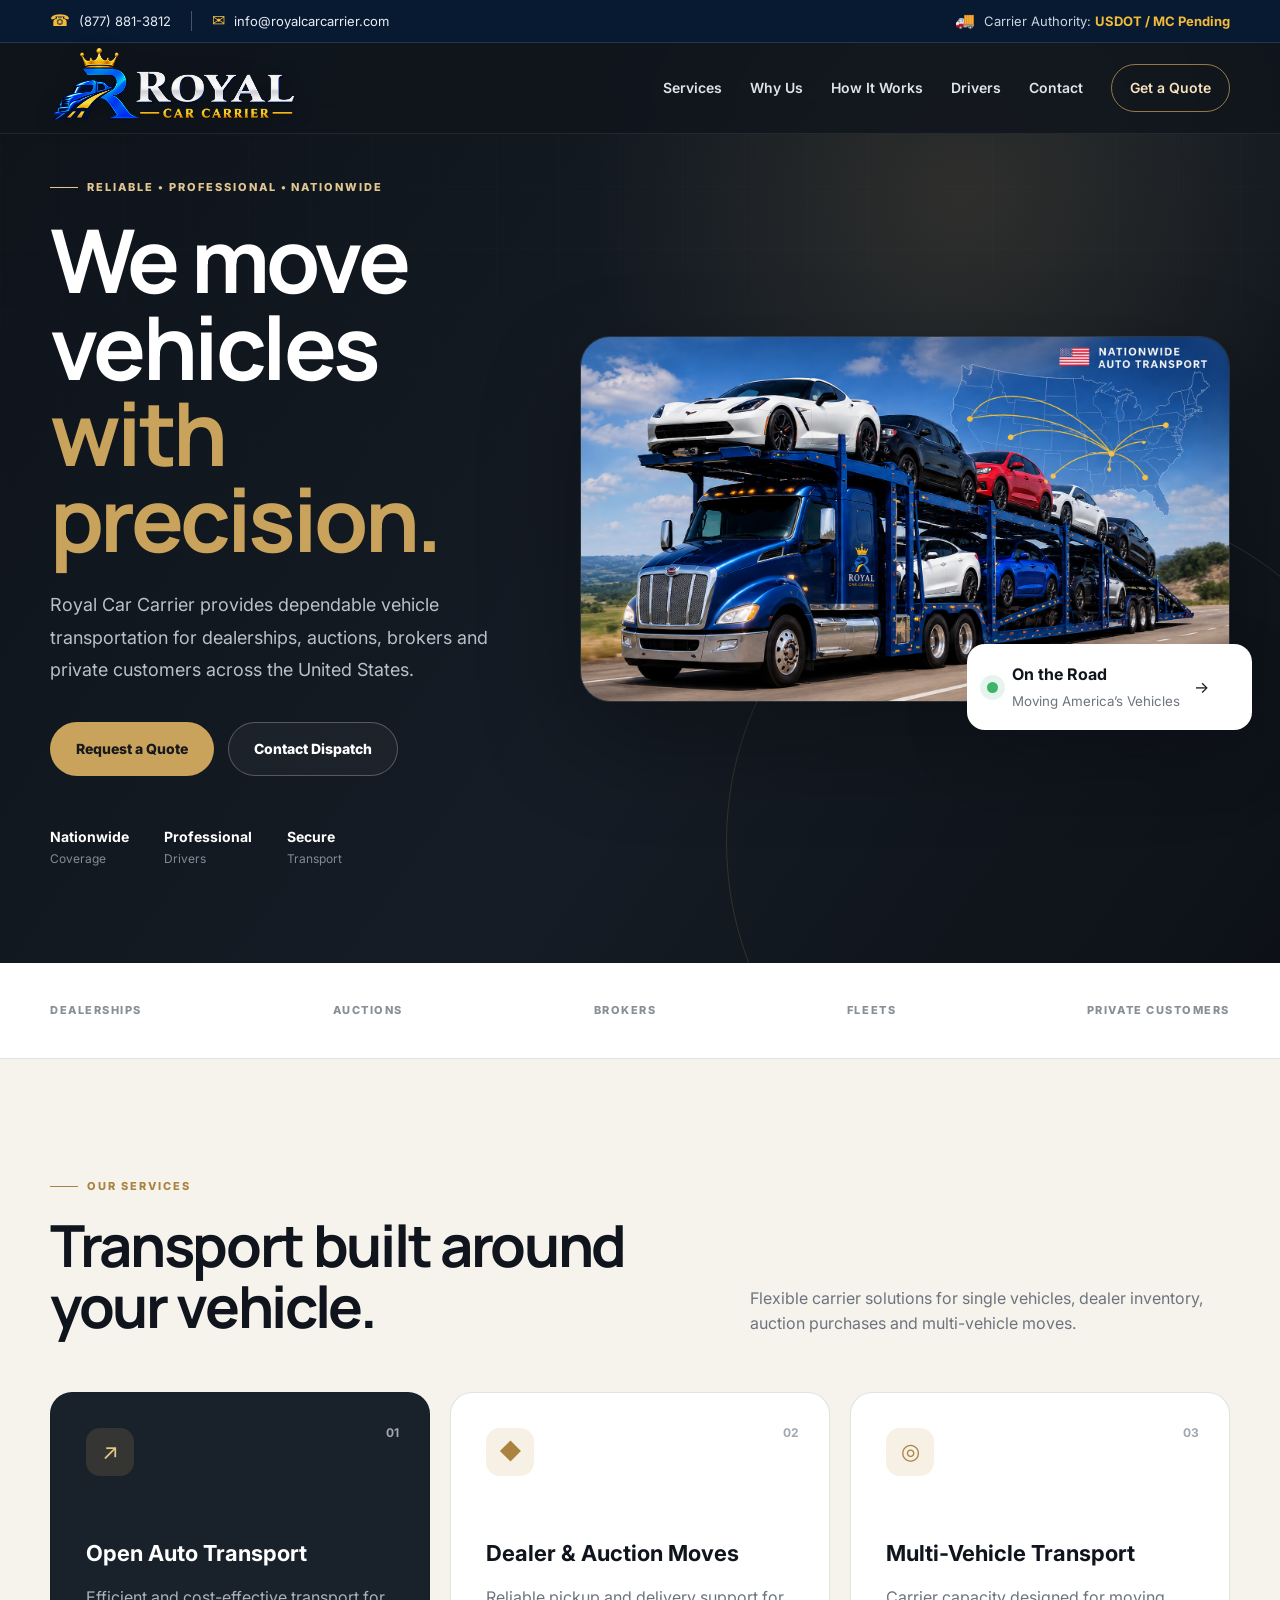
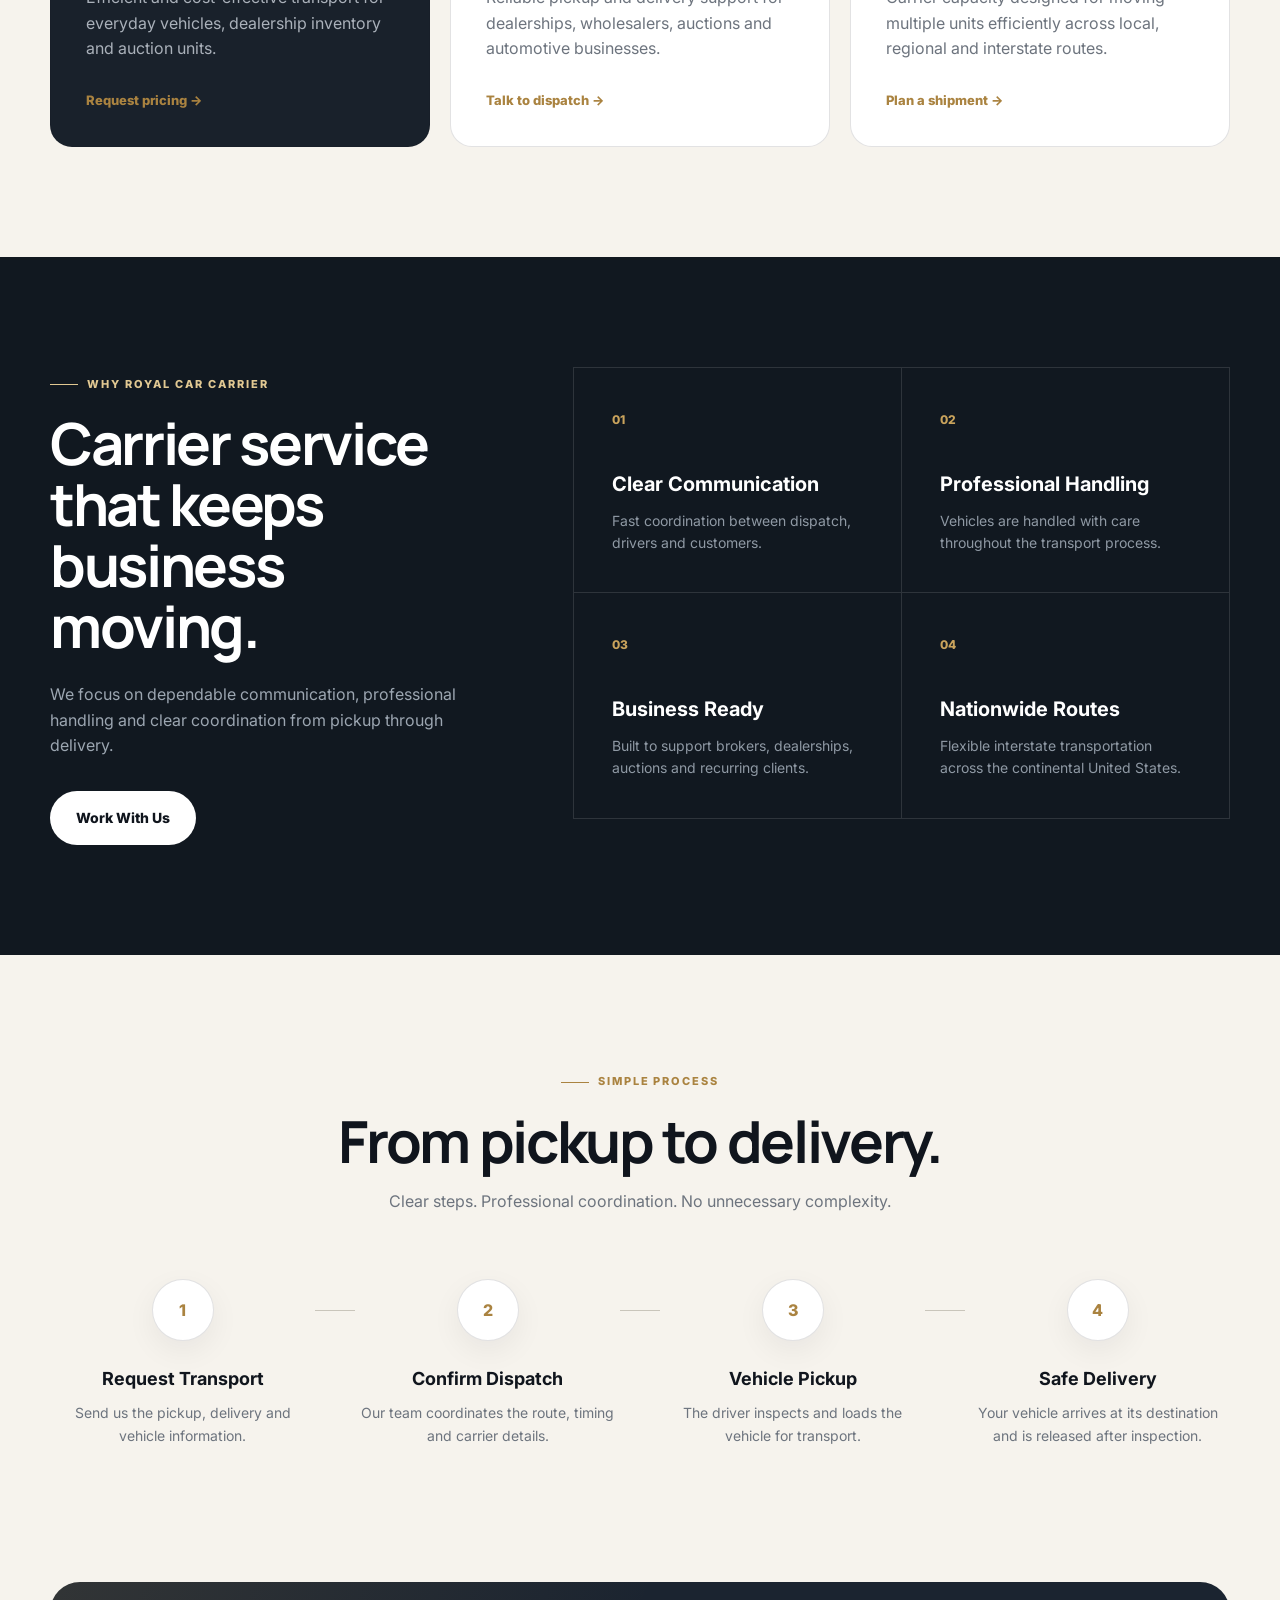
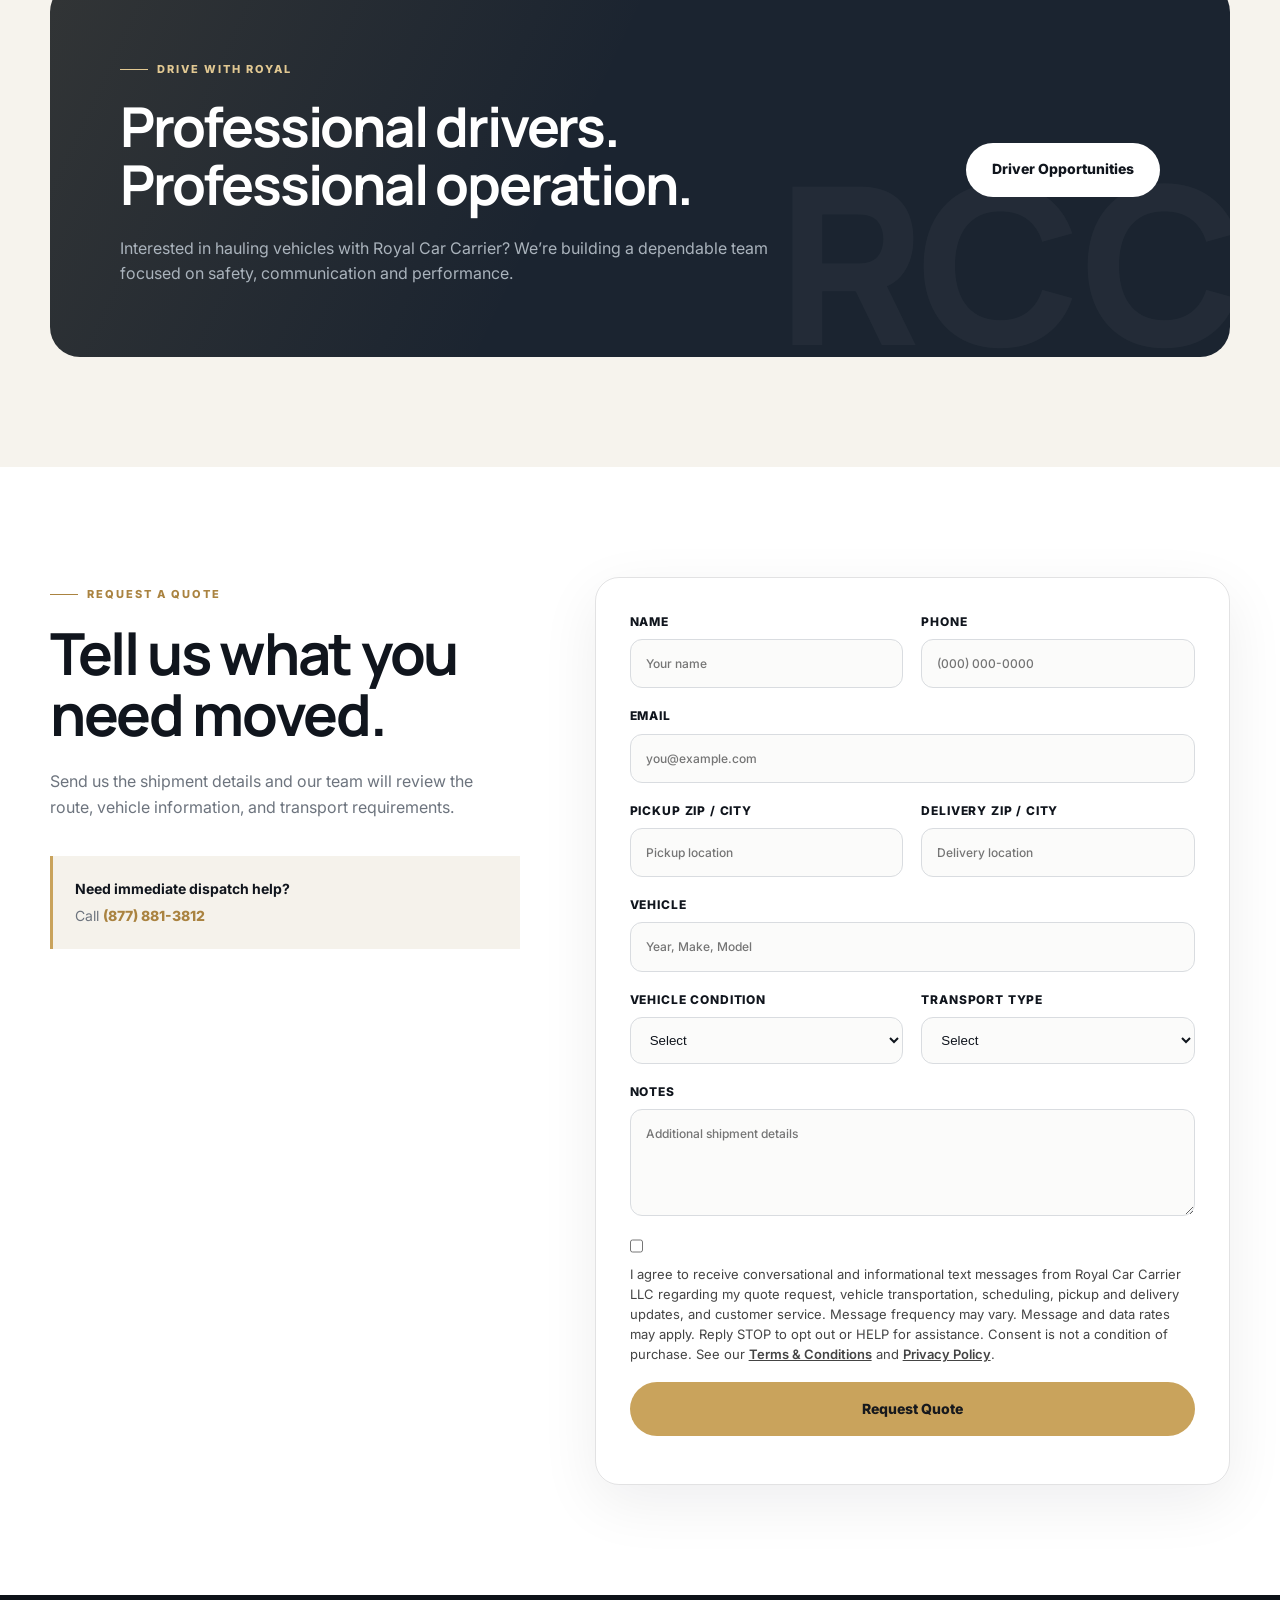
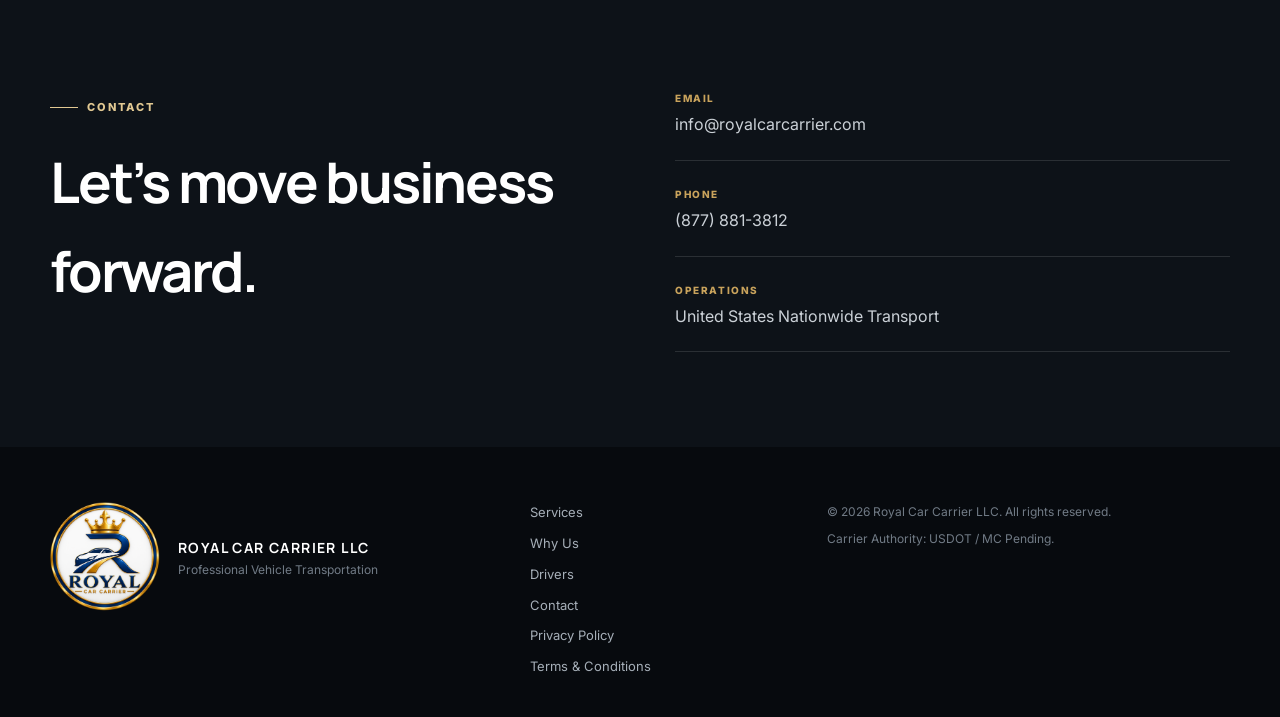
<file: index.html>
<!DOCTYPE html>
<html lang="en">
<head>
  <meta charset="UTF-8" />
  <meta name="viewport" content="width=device-width, initial-scale=1.0" />
  <meta name="description" content="Royal Car Carrier LLC — professional vehicle transport carrier services across the United States." />
  <title>Royal Car Carrier | Professional Auto Transport</title>
  
  <link rel="icon" href="favicon.ico" sizes="any">
<link rel="icon" type="image/png" sizes="32x32" href="favicon-32x32.png">
<link rel="apple-touch-icon" href="apple-touch-icon.png">

  <link rel="preconnect" href="https://fonts.googleapis.com">
  <link rel="preconnect" href="https://fonts.gstatic.com" crossorigin>
  <link href="https://fonts.googleapis.com/css2?family=Inter:wght@400;500;600;700;800&family=Manrope:wght@600;700;800&display=swap" rel="stylesheet">
  <link rel="stylesheet" href="style.css" />
</head>
<body>
  <header class="site-header" id="top">
    <div class="top-bar">
  <div class="container top-bar-inner">

    <div class="top-contact">
      <a href="tel:+18778813812">
        <span class="top-icon">☎</span>
        <span>(877) 881-3812</span>
      </a>

      <span class="top-divider"></span>

      <a href="mailto:info@royalcarcarrier.com">
        <span class="top-icon">✉</span>
        <span>info@royalcarcarrier.com</span>
      </a>
    </div>

    <div class="top-authority">
      <span class="top-icon">🚚</span>
      <span>Carrier Authority: <strong>USDOT / MC Pending</strong></span>
    </div>

  </div>
</div>
    <div class="container nav-wrap">
      <a class="brand" href="#top" aria-label="Royal Car Carrier home">
  <img
    class="brand-logo brand-logo-full"
    src="assets/royal-car-carrier-logo-new.png"
    alt="Royal Car Carrier"
  />
</a>

      <button class="menu-toggle" aria-label="Open menu" aria-expanded="false">
        <span></span><span></span><span></span>
      </button>

      <nav class="nav-links">
        <a href="#services">Services</a>
        <a href="#why-us">Why Us</a>
        <a href="#how-it-works">How It Works</a>
        <a href="#drivers">Drivers</a>
        <a href="#contact">Contact</a>
        <a class="nav-cta" href="#quote">Get a Quote</a>
      </nav>
    </div>
  </header>

  <main>
    <section class="hero">
      <div class="hero-grid"></div>
      <div class="container hero-content">
        <div class="hero-copy">
          <div class="eyebrow">Reliable • Professional • Nationwide</div>
          <h1>We move vehicles<br><span>with precision.</span></h1>
          <p>
            Royal Car Carrier provides dependable vehicle transportation for dealerships,
            auctions, brokers and private customers across the United States.
          </p>
          <div class="hero-actions">
            <a class="btn btn-primary" href="#quote">Request a Quote</a>
            <a class="btn btn-secondary" href="#contact">Contact Dispatch</a>
          </div>

          <div class="trust-row">
            <div><strong>Nationwide</strong><span>Coverage</span></div>
            <div><strong>Professional</strong><span>Drivers</span></div>
            <div><strong>Secure</strong><span>Transport</span></div>
          </div>
        </div>

        <div class="hero-card">
  <img
    src="assets/hero-truck.png"
    alt="Royal Car Carrier nationwide auto transport truck"
    class="hero-truck-image"
  />

  <div class="status-card">
    <span class="status-dot"></span>
    <div>
      <strong>On the Road</strong>
      <small>Moving America’s Vehicles</small>
    </div>
    <span class="status-arrow">→</span>
  </div>
</div>
    </section>

    <section class="logos-strip">
      <div class="container strip-inner">
        <span>DEALERSHIPS</span>
        <span>AUCTIONS</span>
        <span>BROKERS</span>
        <span>FLEETS</span>
        <span>PRIVATE CUSTOMERS</span>
      </div>
    </section>

    <section class="section" id="services">
      <div class="container">
        <div class="section-heading">
          <div>
            <span class="eyebrow dark">Our Services</span>
            <h2>Transport built around your vehicle.</h2>
          </div>
          <p>Flexible carrier solutions for single vehicles, dealer inventory, auction purchases and multi-vehicle moves.</p>
        </div>

        <div class="cards three">
          <article class="service-card featured">
            <span class="card-number">01</span>
            <div class="icon">↗</div>
            <h3>Open Auto Transport</h3>
            <p>Efficient and cost-effective transport for everyday vehicles, dealership inventory and auction units.</p>
            <a href="#quote">Request pricing →</a>
          </article>

          <article class="service-card">
            <span class="card-number">02</span>
            <div class="icon">◆</div>
            <h3>Dealer & Auction Moves</h3>
            <p>Reliable pickup and delivery support for dealerships, wholesalers, auctions and automotive businesses.</p>
            <a href="#contact">Talk to dispatch →</a>
          </article>

          <article class="service-card">
            <span class="card-number">03</span>
            <div class="icon">◎</div>
            <h3>Multi-Vehicle Transport</h3>
            <p>Carrier capacity designed for moving multiple units efficiently across local, regional and interstate routes.</p>
            <a href="#quote">Plan a shipment →</a>
          </article>
        </div>
      </div>
    </section>

    <section class="section dark-section" id="why-us">
      <div class="container split">
        <div class="why-copy">
          <span class="eyebrow">Why Royal Car Carrier</span>
          <h2>Carrier service that keeps business moving.</h2>
          <p>
            We focus on dependable communication, professional handling and clear coordination
            from pickup through delivery.
          </p>
          <a class="btn btn-light" href="#contact">Work With Us</a>
        </div>

        <div class="benefit-grid">
          <div class="benefit">
            <span>01</span>
            <h3>Clear Communication</h3>
            <p>Fast coordination between dispatch, drivers and customers.</p>
          </div>
          <div class="benefit">
            <span>02</span>
            <h3>Professional Handling</h3>
            <p>Vehicles are handled with care throughout the transport process.</p>
          </div>
          <div class="benefit">
            <span>03</span>
            <h3>Business Ready</h3>
            <p>Built to support brokers, dealerships, auctions and recurring clients.</p>
          </div>
          <div class="benefit">
            <span>04</span>
            <h3>Nationwide Routes</h3>
            <p>Flexible interstate transportation across the continental United States.</p>
          </div>
        </div>
      </div>
    </section>

    <section class="section process-section" id="how-it-works">
      <div class="container">
        <div class="center-heading">
          <span class="eyebrow dark">Simple Process</span>
          <h2>From pickup to delivery.</h2>
          <p>Clear steps. Professional coordination. No unnecessary complexity.</p>
        </div>

        <div class="process">
          <div class="step">
            <div class="step-num">1</div>
            <h3>Request Transport</h3>
            <p>Send us the pickup, delivery and vehicle information.</p>
          </div>
          <div class="line"></div>
          <div class="step">
            <div class="step-num">2</div>
            <h3>Confirm Dispatch</h3>
            <p>Our team coordinates the route, timing and carrier details.</p>
          </div>
          <div class="line"></div>
          <div class="step">
            <div class="step-num">3</div>
            <h3>Vehicle Pickup</h3>
            <p>The driver inspects and loads the vehicle for transport.</p>
          </div>
          <div class="line"></div>
          <div class="step">
            <div class="step-num">4</div>
            <h3>Safe Delivery</h3>
            <p>Your vehicle arrives at its destination and is released after inspection.</p>
          </div>
        </div>
      </div>
    </section>

    <section class="section driver-section" id="drivers">
      <div class="container driver-box">
        <div>
          <span class="eyebrow">Drive With Royal</span>
          <h2>Professional drivers.<br>Professional operation.</h2>
          <p>
            Interested in hauling vehicles with Royal Car Carrier? We’re building a dependable
            team focused on safety, communication and performance.
          </p>
        </div>
        <a class="btn btn-light" href="mailto:info@royalcarcarrier.com?subject=Driver%20Application">Driver Opportunities</a>
      </div>
    </section>

    <section class="section quote-section" id="quote">
      <div class="container quote-grid">
        <div class="quote-copy">
          <span class="eyebrow dark">Request a Quote</span>
          <h2>Tell us what you need moved.</h2>
          <p>
            Send us the shipment details and our team will review the route, vehicle information,
            and transport requirements.
          </p>

          <div class="mini-note">
            <strong>Need immediate dispatch help?</strong>
            <span>Call <a href="tel:+18778813812">(877) 881-3812</a></span>
          </div>
        </div>

        <form
  class="quote-form"
  id="quoteForm"
  action="https://formspree.io/f/moeaodzl"
  method="POST"
>
          <div class="form-row">
            <label>
              Name
              <input type="text" name="name" placeholder="Your name" required />
            </label>
            <label>
              Phone
              <input type="tel" name="phone" placeholder="(000) 000-0000" required />
            </label>
          </div>

          <label>
            Email
            <input type="email" name="email" placeholder="you@example.com" required />
          </label>

          <div class="form-row">
            <label>
              Pickup ZIP / City
              <input type="text" name="pickup" placeholder="Pickup location" required />
            </label>
            <label>
              Delivery ZIP / City
              <input type="text" name="delivery" placeholder="Delivery location" required />
            </label>
          </div>

          <label>
            Vehicle
            <input type="text" name="vehicle" placeholder="Year, Make, Model" required />
          </label>

          <div class="form-row">
            <label>
              Vehicle Condition
              <select name="condition" required>
                <option value="">Select</option>
                <option>Operable</option>
                <option>Inoperable</option>
              </select>
            </label>
            <label>
              Transport Type
              <select name="transportType" required>
                <option value="">Select</option>
                <option>Open Transport</option>
                <option>Enclosed Transport</option>
              </select>
            </label>
          </div>

          <label>
            Notes
            <textarea name="notes" rows="4" placeholder="Additional shipment details"></textarea>
          </label>

          <div class="sms-consent">
  <label style="display:flex; align-items:flex-start; gap:10px; font-weight:normal;">
    <input
      type="checkbox"
      name="smsConsent"
      value="yes"
      style="width:auto; margin-top:4px; flex-shrink:0;"
    />
    <span>
      I agree to receive conversational and informational text messages from Royal Car Carrier LLC regarding my quote request, vehicle transportation, scheduling, pickup and delivery updates, and customer service. Message frequency may vary. Message and data rates may apply. Reply STOP to opt out or HELP for assistance. Consent is not a condition of purchase. See our <a href="terms.html">Terms &amp; Conditions</a> and <a href="privacy.html" >Privacy Policy</a>.
    </span>
  </label>
</div>

          <button class="btn btn-primary full" type="submit">Request Quote</button>
          <p class="form-message" id="formMessage"></p>
        </form>
      </div>
    </section>

    <section class="contact-section" id="contact">
      <div class="container contact-grid">
        <div>
          <span class="eyebrow">Contact</span>
          <h2>Let’s move business forward.</h2>
        </div>

        <div class="contact-items">
          <div>
            <small>EMAIL</small>
            <a href="mailto:info@royalcarcarrier.com">info@royalcarcarrier.com</a>
          </div>
          <div>
            <small>PHONE</small>
            <a href="tel:+18778813812">(877) 881-3812</a>
          </div>
          <div>
            <small>OPERATIONS</small>
            <span>United States Nationwide Transport</span>
          </div>
        </div>
      </div>
    </section>
  </main>

  <footer>
    <div class="container footer-grid">
      <div class="footer-brand">
        <img class="footer-logo" src="assets/footer-logo.png" alt="Royal Car Carrier logo" />
        <div>
          <strong>ROYAL CAR CARRIER LLC</strong>
          <p>Professional Vehicle Transportation</p>
        </div>
      </div>

      <div class="footer-links">
  <a href="#services">Services</a>
  <a href="#why-us">Why Us</a>
  <a href="#drivers">Drivers</a>
  <a href="#contact">Contact</a>
  <a href="privacy.html">Privacy Policy</a>
  <a href="terms.html">Terms &amp; Conditions</a>
</div>

      <div class="footer-legal">
        <p>© <span id="year"></span> Royal Car Carrier LLC. All rights reserved.</p>
        <p class="legal-placeholder">Carrier Authority: USDOT / MC Pending.</p>
      </div>
    </div>
  </footer>

  <script src="script.js"></script>
</body>
</html>
</file>
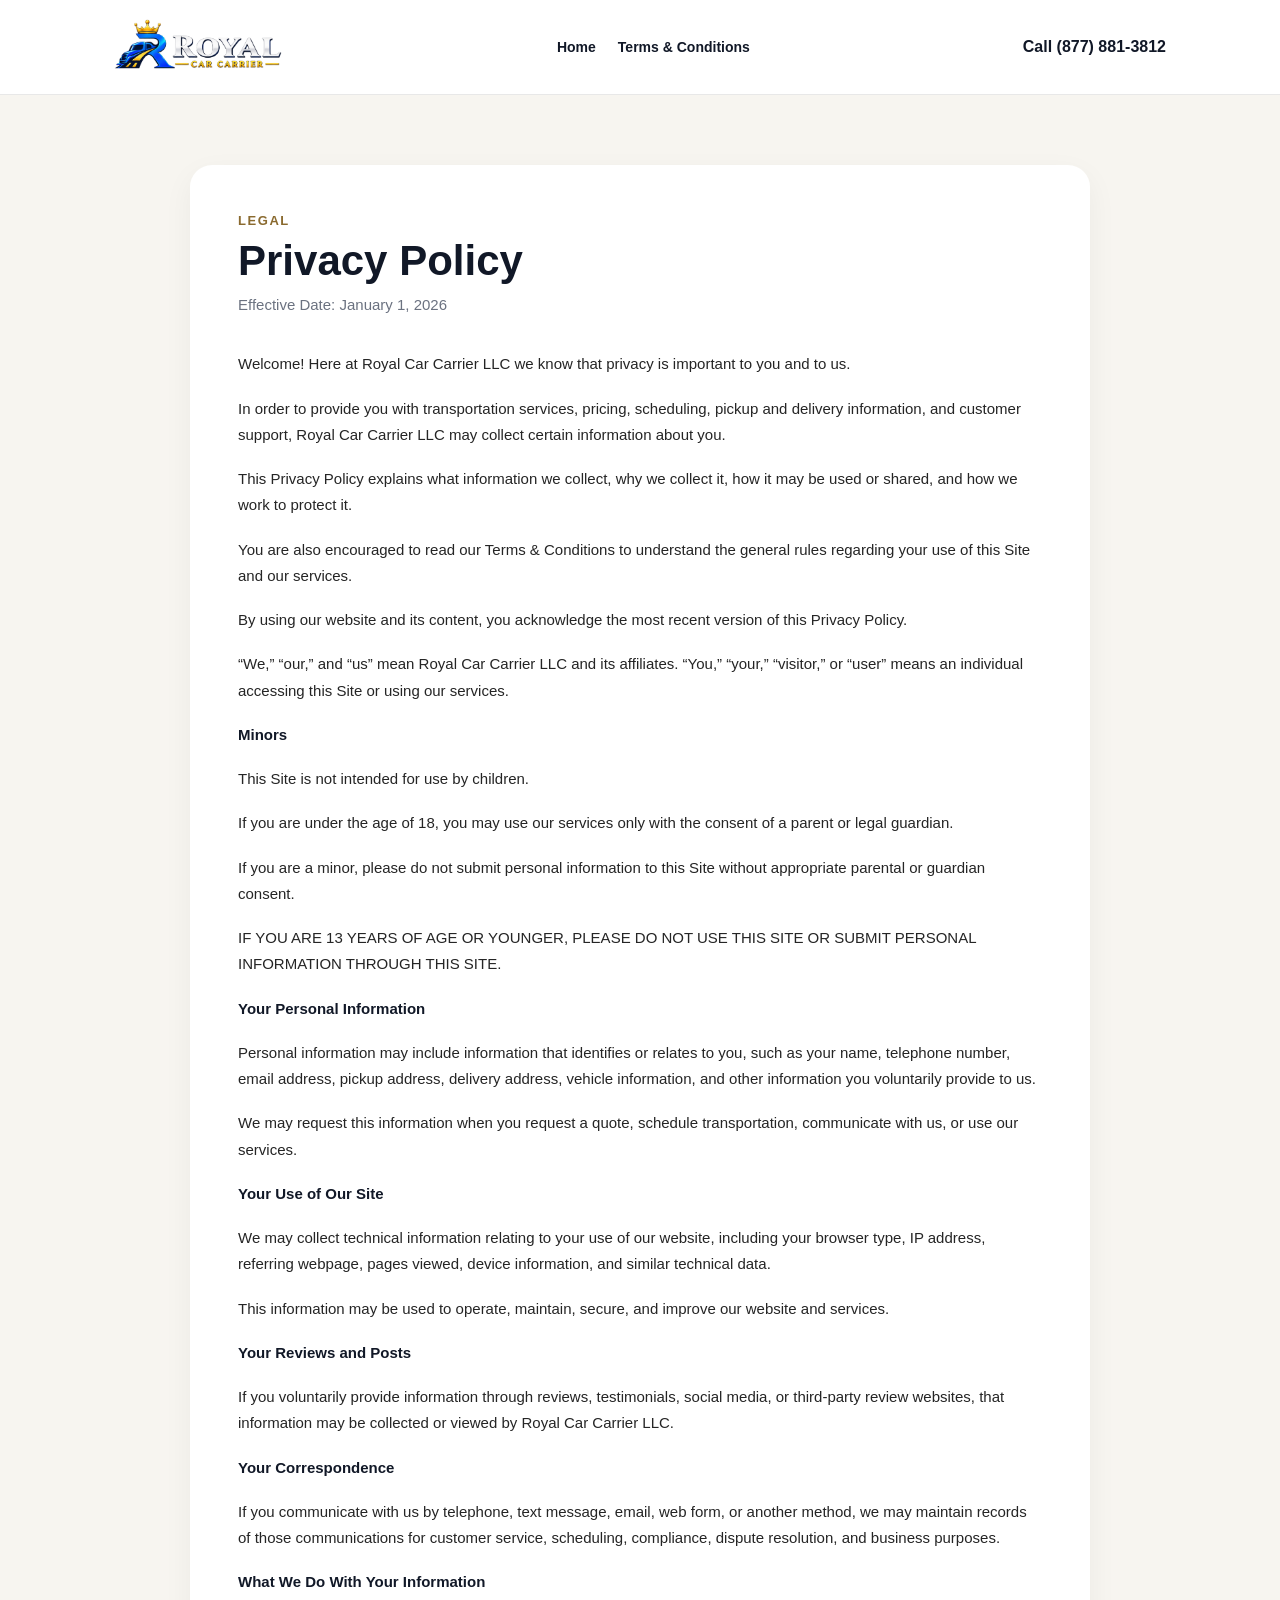
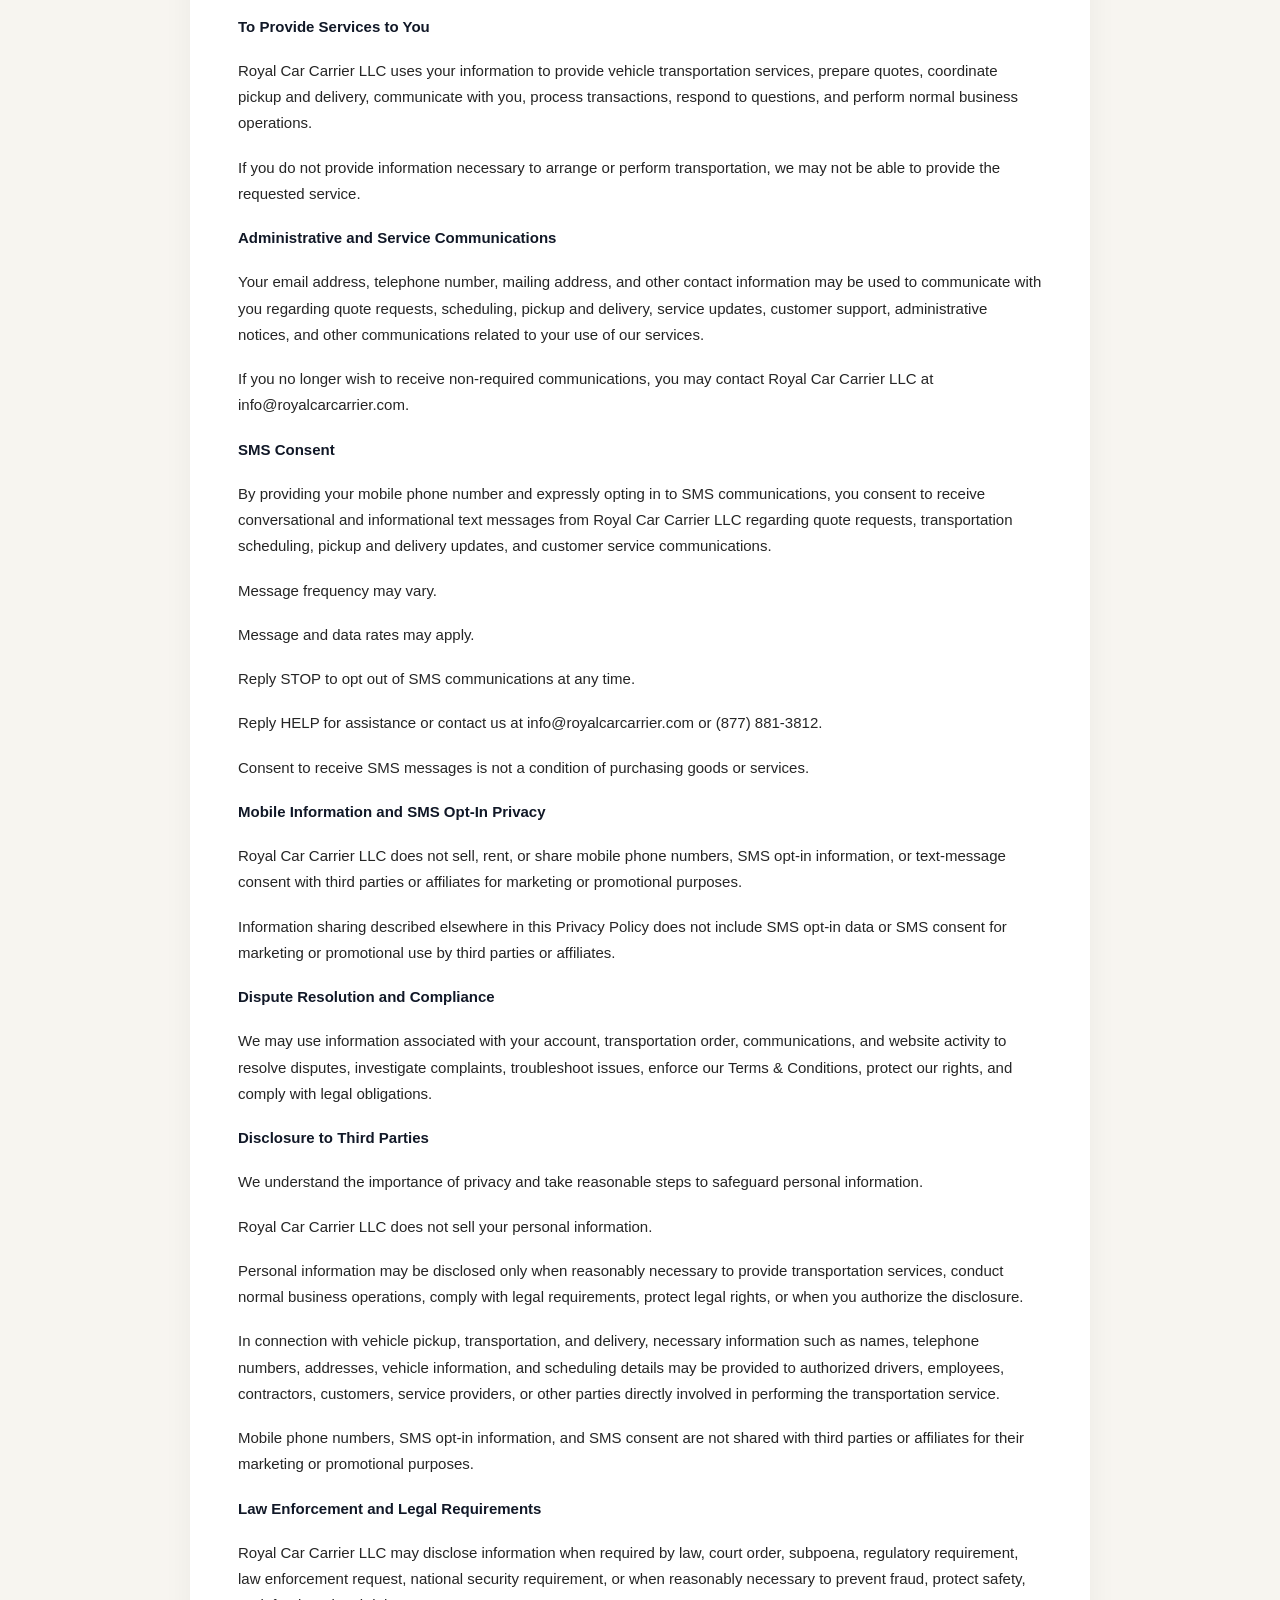
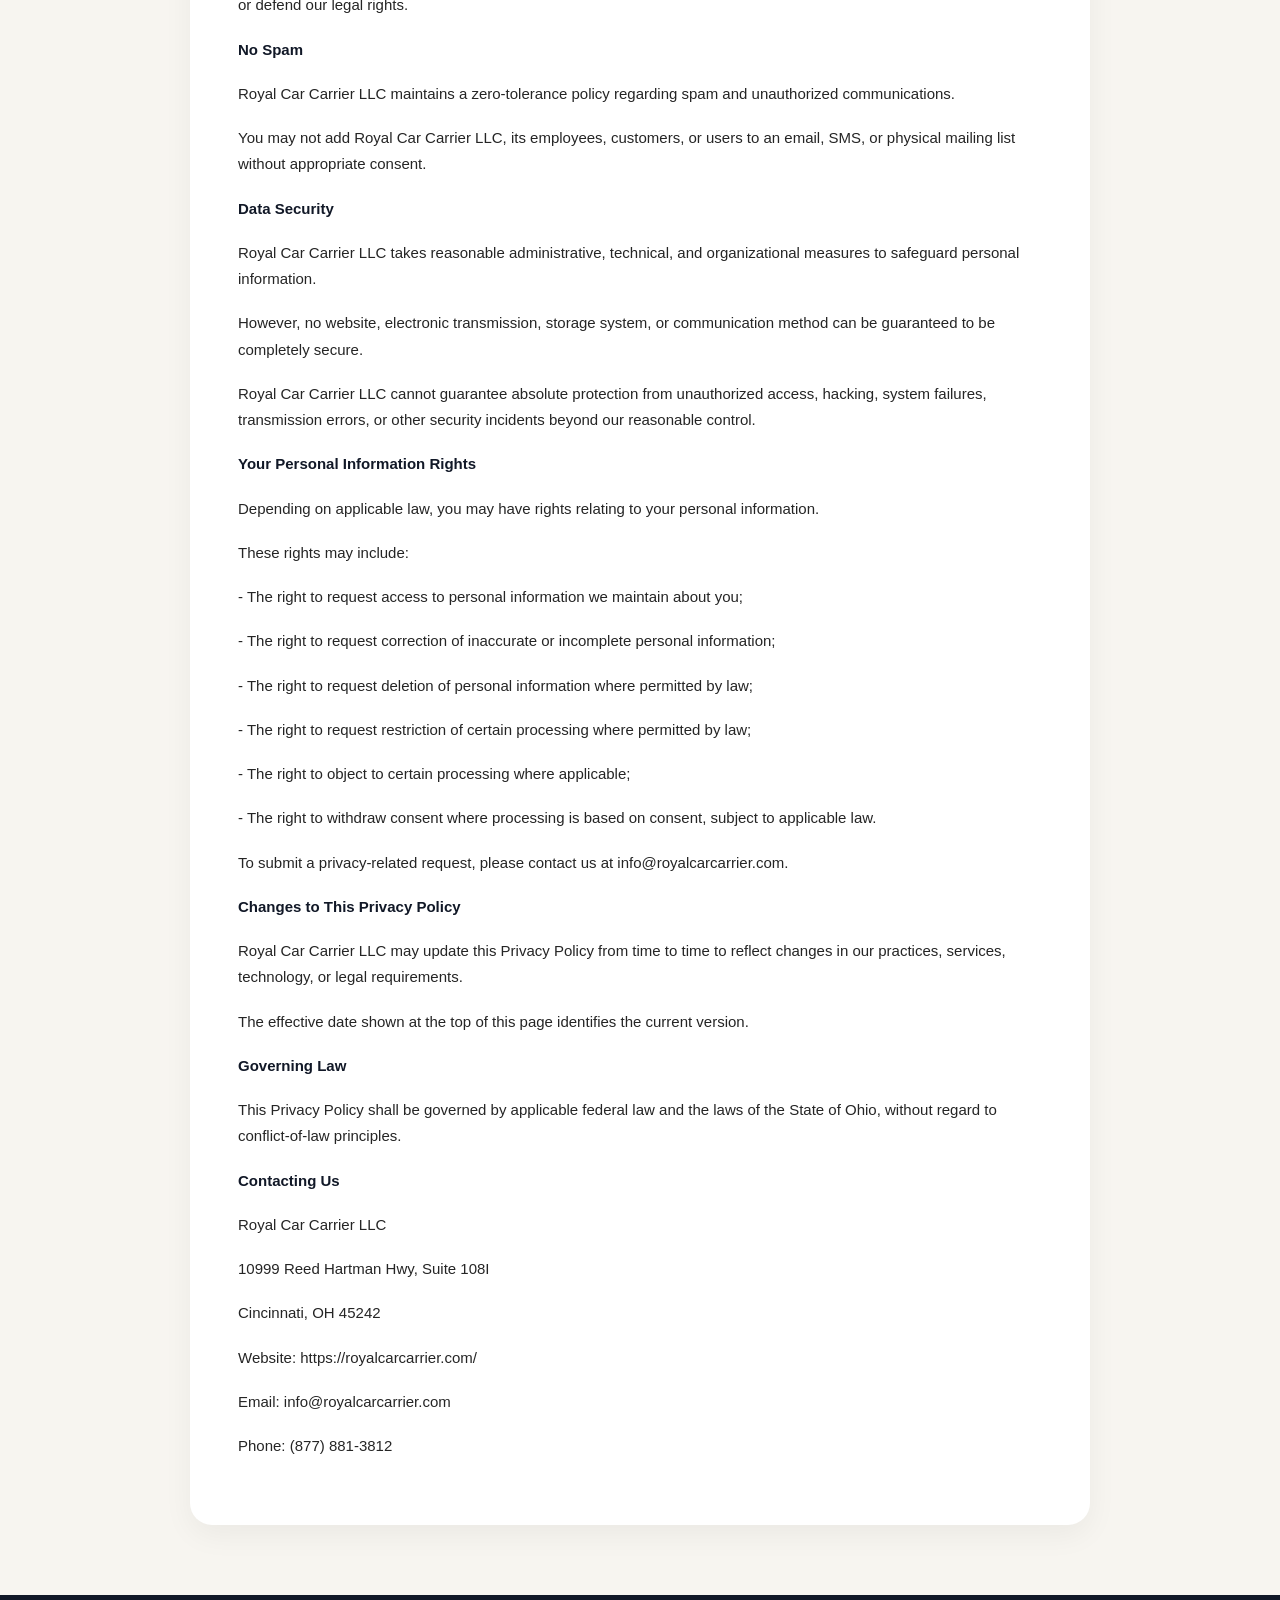
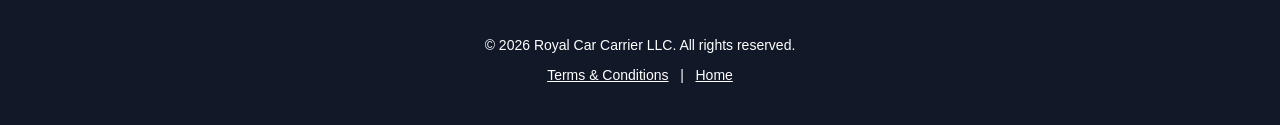
<file: privacy.html>
<!DOCTYPE html>
<html lang="en">
<head>
  <meta charset="UTF-8">
  <meta name="viewport" content="width=device-width, initial-scale=1.0">
  <title>Privacy Policy | Royal Car Carrier</title>

  <style>
    * {
  box-sizing: border-box;
}

html,
body {
  margin: 0;
  padding: 0;
}

body {
  font-family: Arial, Helvetica, sans-serif;
  background: #f7f5f0;
  color: #252525;
}

img {
  max-width: 100%;
}
    .legal-page-header {
      background: #fff;
      border-bottom: 1px solid #e8e8e8;
    }

    .legal-page-nav {
      max-width: 1100px;
      margin: 0 auto;
      padding: 18px 24px;
      display: flex;
      align-items: center;
      justify-content: space-between;
      gap: 24px;
    }

    .legal-page-logo img {
      width: 170px;
      height: auto;
      display: block;
    }

    .legal-page-links {
      display: flex;
      align-items: center;
      gap: 22px;
      flex-wrap: wrap;
    }

    .legal-page-links a {
      text-decoration: none;
      color: #111827;
      font-weight: 600;
      font-size: 14px;
    }

    .legal-page-call {
      text-decoration: none;
      font-weight: 700;
      color: #111827;
      white-space: nowrap;
    }

    .legal-page-main {
      background: #f7f5f0;
      min-height: 70vh;
      padding: 70px 20px;
    }

    .legal-page-container {
      max-width: 900px;
      margin: 0 auto;
      background: #fff;
      padding: 48px;
      border-radius: 22px;
      box-shadow: 0 10px 30px rgba(0,0,0,0.05);
    }

    .legal-page-heading {
      margin-bottom: 38px;
    }

    .legal-page-tag {
      font-size: 13px;
      font-weight: 700;
      letter-spacing: 0.12em;
      color: #8a6a2f;
      margin-bottom: 10px;
    }

    .legal-page-heading h1 {
      margin: 0 0 12px;
      font-size: 42px;
      line-height: 1.1;
      color: #111827;
    }

    .legal-page-heading p {
      margin: 0;
      color: #6b7280;
      font-size: 15px;
    }

    .legal-page-content {
      color: #252525;
      font-size: 15px;
      line-height: 1.75;
    }

    .legal-page-content p {
      margin: 0 0 18px;
    }

    .legal-page-content strong {
      color: #111827;
    }

    .legal-page-content a {
      color: #8a6a2f;
      font-weight: 600;
    }

    .legal-page-footer {
      background: #111827;
      color: #fff;
      padding: 28px 20px;
      text-align: center;
      font-size: 14px;
    }

    .legal-page-footer a {
      color: #fff;
      text-decoration: underline;
    }

    @media (max-width: 768px) {
      .legal-page-nav {
        flex-direction: column;
        align-items: flex-start;
      }

      .legal-page-logo img {
        width: 145px;
      }

      .legal-page-main {
        padding: 35px 14px;
      }

      .legal-page-container {
        padding: 28px 20px;
        border-radius: 16px;
      }

      .legal-page-heading h1 {
        font-size: 32px;
      }
    }
  </style>
</head>

<body>

  <header class="legal-page-header">
    <div class="legal-page-nav">
      <a href="index.html" class="legal-page-logo">
        <img src="assets/royal-car-carrier-logo-new.png" alt="Royal Car Carrier Logo">
      </a>

      <div class="legal-page-links">
        <a href="index.html">Home</a>
        <a href="terms.html">Terms & Conditions</a>
      </div>

      <a href="tel:8778813812" class="legal-page-call">
        Call (877) 881-3812
      </a>
    </div>
  </header>

  <main class="legal-page-main">
    <div class="legal-page-container">

      <div class="legal-page-heading">
        <div class="legal-page-tag">LEGAL</div>
        <h1>Privacy Policy</h1>
        <p>Effective Date: January 1, 2026</p>
      </div>

      <div class="legal-page-content">

        <p>Welcome! Here at Royal Car Carrier LLC we know that privacy is important to you and to us.</p>

        <p>In order to provide you with transportation services, pricing, scheduling, pickup and delivery information, and customer support, Royal Car Carrier LLC may collect certain information about you.</p>

        <p>This Privacy Policy explains what information we collect, why we collect it, how it may be used or shared, and how we work to protect it.</p>

        <p>You are also encouraged to read our Terms & Conditions to understand the general rules regarding your use of this Site and our services.</p>

        <p>By using our website and its content, you acknowledge the most recent version of this Privacy Policy.</p>

        <p>“We,” “our,” and “us” mean Royal Car Carrier LLC and its affiliates. “You,” “your,” “visitor,” or “user” means an individual accessing this Site or using our services.</p>

        <p><strong>Minors</strong></p>

        <p>This Site is not intended for use by children.</p>

        <p>If you are under the age of 18, you may use our services only with the consent of a parent or legal guardian.</p>

        <p>If you are a minor, please do not submit personal information to this Site without appropriate parental or guardian consent.</p>

        <p>IF YOU ARE 13 YEARS OF AGE OR YOUNGER, PLEASE DO NOT USE THIS SITE OR SUBMIT PERSONAL INFORMATION THROUGH THIS SITE.</p>

        <p><strong>Your Personal Information</strong></p>

        <p>Personal information may include information that identifies or relates to you, such as your name, telephone number, email address, pickup address, delivery address, vehicle information, and other information you voluntarily provide to us.</p>

        <p>We may request this information when you request a quote, schedule transportation, communicate with us, or use our services.</p>

        <p><strong>Your Use of Our Site</strong></p>

        <p>We may collect technical information relating to your use of our website, including your browser type, IP address, referring webpage, pages viewed, device information, and similar technical data.</p>

        <p>This information may be used to operate, maintain, secure, and improve our website and services.</p>

        <p><strong>Your Reviews and Posts</strong></p>

        <p>If you voluntarily provide information through reviews, testimonials, social media, or third-party review websites, that information may be collected or viewed by Royal Car Carrier LLC.</p>

        <p><strong>Your Correspondence</strong></p>

        <p>If you communicate with us by telephone, text message, email, web form, or another method, we may maintain records of those communications for customer service, scheduling, compliance, dispute resolution, and business purposes.</p>

        <p><strong>What We Do With Your Information</strong></p>

        <p><strong>To Provide Services to You</strong></p>

        <p>Royal Car Carrier LLC uses your information to provide vehicle transportation services, prepare quotes, coordinate pickup and delivery, communicate with you, process transactions, respond to questions, and perform normal business operations.</p>

        <p>If you do not provide information necessary to arrange or perform transportation, we may not be able to provide the requested service.</p>

        <p><strong>Administrative and Service Communications</strong></p>

        <p>Your email address, telephone number, mailing address, and other contact information may be used to communicate with you regarding quote requests, scheduling, pickup and delivery, service updates, customer support, administrative notices, and other communications related to your use of our services.</p>

        <p>If you no longer wish to receive non-required communications, you may contact Royal Car Carrier LLC at info@royalcarcarrier.com.</p>

        <p><strong>SMS Consent</strong></p>

        <p>By providing your mobile phone number and expressly opting in to SMS communications, you consent to receive conversational and informational text messages from Royal Car Carrier LLC regarding quote requests, transportation scheduling, pickup and delivery updates, and customer service communications.</p>

        <p>Message frequency may vary.</p>

        <p>Message and data rates may apply.</p>

        <p>Reply STOP to opt out of SMS communications at any time.</p>

        <p>Reply HELP for assistance or contact us at info@royalcarcarrier.com or (877) 881-3812.</p>

        <p>Consent to receive SMS messages is not a condition of purchasing goods or services.</p>

        <p><strong>Mobile Information and SMS Opt-In Privacy</strong></p>

        <p>Royal Car Carrier LLC does not sell, rent, or share mobile phone numbers, SMS opt-in information, or text-message consent with third parties or affiliates for marketing or promotional purposes.</p>

        <p>Information sharing described elsewhere in this Privacy Policy does not include SMS opt-in data or SMS consent for marketing or promotional use by third parties or affiliates.</p>

        <p><strong>Dispute Resolution and Compliance</strong></p>

        <p>We may use information associated with your account, transportation order, communications, and website activity to resolve disputes, investigate complaints, troubleshoot issues, enforce our Terms & Conditions, protect our rights, and comply with legal obligations.</p>

        <p><strong>Disclosure to Third Parties</strong></p>

        <p>We understand the importance of privacy and take reasonable steps to safeguard personal information.</p>

        <p>Royal Car Carrier LLC does not sell your personal information.</p>

        <p>Personal information may be disclosed only when reasonably necessary to provide transportation services, conduct normal business operations, comply with legal requirements, protect legal rights, or when you authorize the disclosure.</p>

        <p>In connection with vehicle pickup, transportation, and delivery, necessary information such as names, telephone numbers, addresses, vehicle information, and scheduling details may be provided to authorized drivers, employees, contractors, customers, service providers, or other parties directly involved in performing the transportation service.</p>

        <p>Mobile phone numbers, SMS opt-in information, and SMS consent are not shared with third parties or affiliates for their marketing or promotional purposes.</p>

        <p><strong>Law Enforcement and Legal Requirements</strong></p>

        <p>Royal Car Carrier LLC may disclose information when required by law, court order, subpoena, regulatory requirement, law enforcement request, national security requirement, or when reasonably necessary to prevent fraud, protect safety, or defend our legal rights.</p>

        <p><strong>No Spam</strong></p>

        <p>Royal Car Carrier LLC maintains a zero-tolerance policy regarding spam and unauthorized communications.</p>

        <p>You may not add Royal Car Carrier LLC, its employees, customers, or users to an email, SMS, or physical mailing list without appropriate consent.</p>

        <p><strong>Data Security</strong></p>

        <p>Royal Car Carrier LLC takes reasonable administrative, technical, and organizational measures to safeguard personal information.</p>

        <p>However, no website, electronic transmission, storage system, or communication method can be guaranteed to be completely secure.</p>

        <p>Royal Car Carrier LLC cannot guarantee absolute protection from unauthorized access, hacking, system failures, transmission errors, or other security incidents beyond our reasonable control.</p>

        <p><strong>Your Personal Information Rights</strong></p>

        <p>Depending on applicable law, you may have rights relating to your personal information.</p>

        <p>These rights may include:</p>

        <p>- The right to request access to personal information we maintain about you;</p>

        <p>- The right to request correction of inaccurate or incomplete personal information;</p>

        <p>- The right to request deletion of personal information where permitted by law;</p>

        <p>- The right to request restriction of certain processing where permitted by law;</p>

        <p>- The right to object to certain processing where applicable;</p>

        <p>- The right to withdraw consent where processing is based on consent, subject to applicable law.</p>

        <p>To submit a privacy-related request, please contact us at info@royalcarcarrier.com.</p>

        <p><strong>Changes to This Privacy Policy</strong></p>

        <p>Royal Car Carrier LLC may update this Privacy Policy from time to time to reflect changes in our practices, services, technology, or legal requirements.</p>

        <p>The effective date shown at the top of this page identifies the current version.</p>

        <p><strong>Governing Law</strong></p>

        <p>This Privacy Policy shall be governed by applicable federal law and the laws of the State of Ohio, without regard to conflict-of-law principles.</p>

        <p><strong>Contacting Us</strong></p>

        <p>Royal Car Carrier LLC</p>
        <p>10999 Reed Hartman Hwy, Suite 108I</p>
        <p>Cincinnati, OH 45242</p>
        <p>Website: https://royalcarcarrier.com/</p>
        <p>Email: info@royalcarcarrier.com</p>
        <p>Phone: (877) 881-3812</p>

      </div>
    </div>
  </main>

  <footer class="legal-page-footer">
    <p>© 2026 Royal Car Carrier LLC. All rights reserved.</p>
    <p>
      <a href="terms.html">Terms & Conditions</a>
      &nbsp; | &nbsp;
      <a href="index.html">Home</a>
    </p>
  </footer>

</body>
</html>
</file>
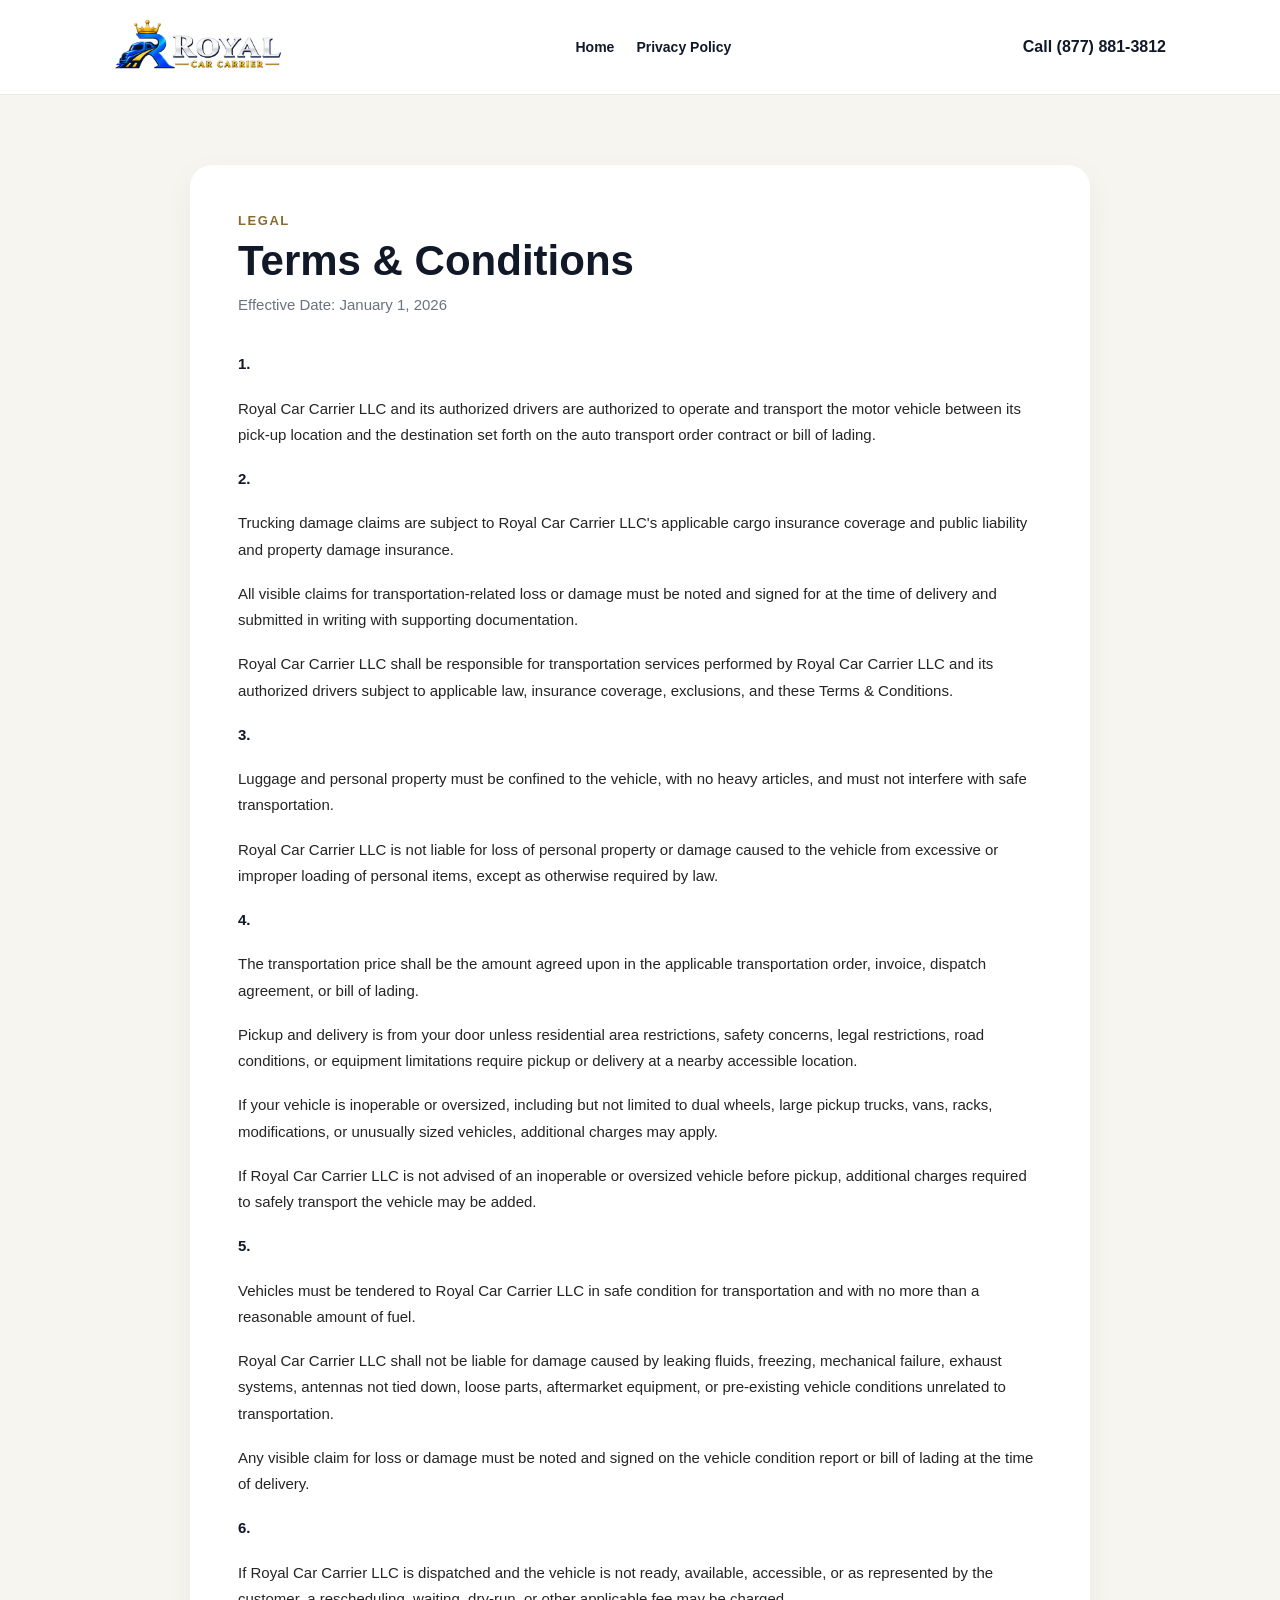
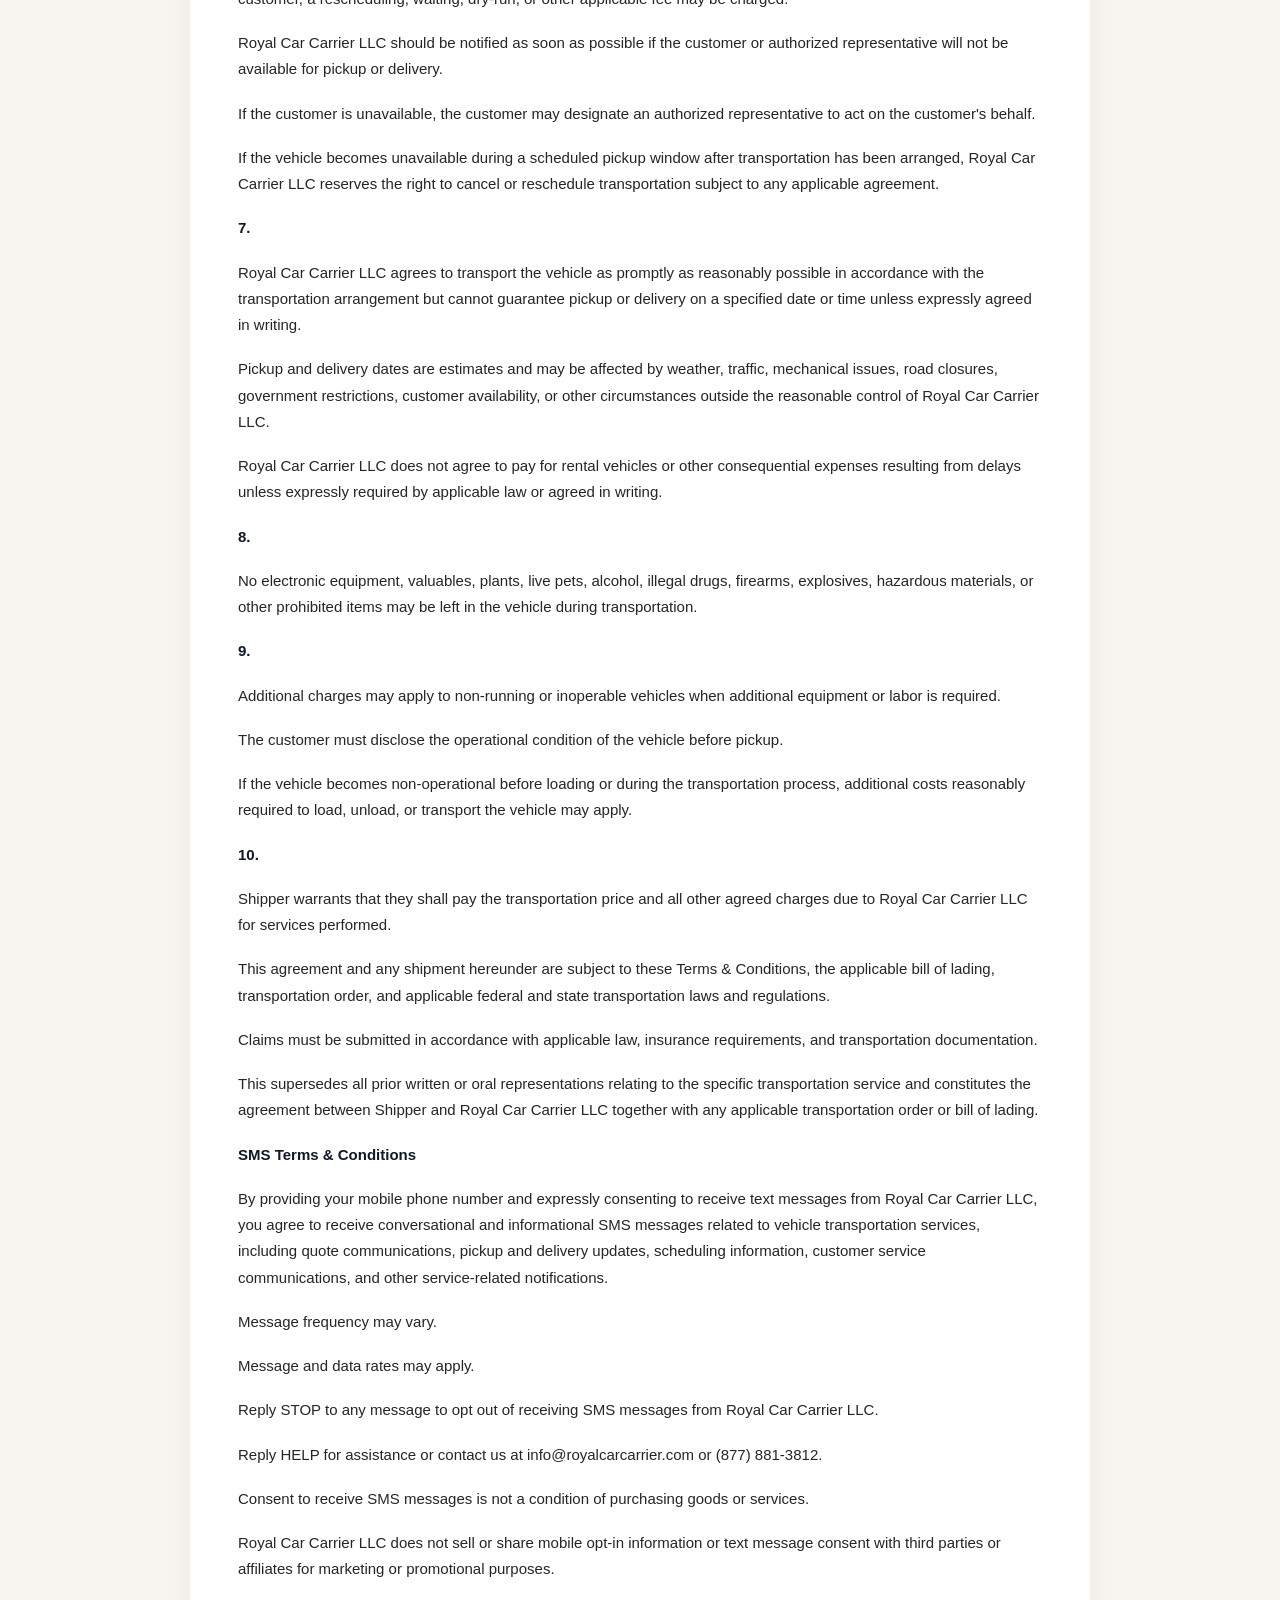
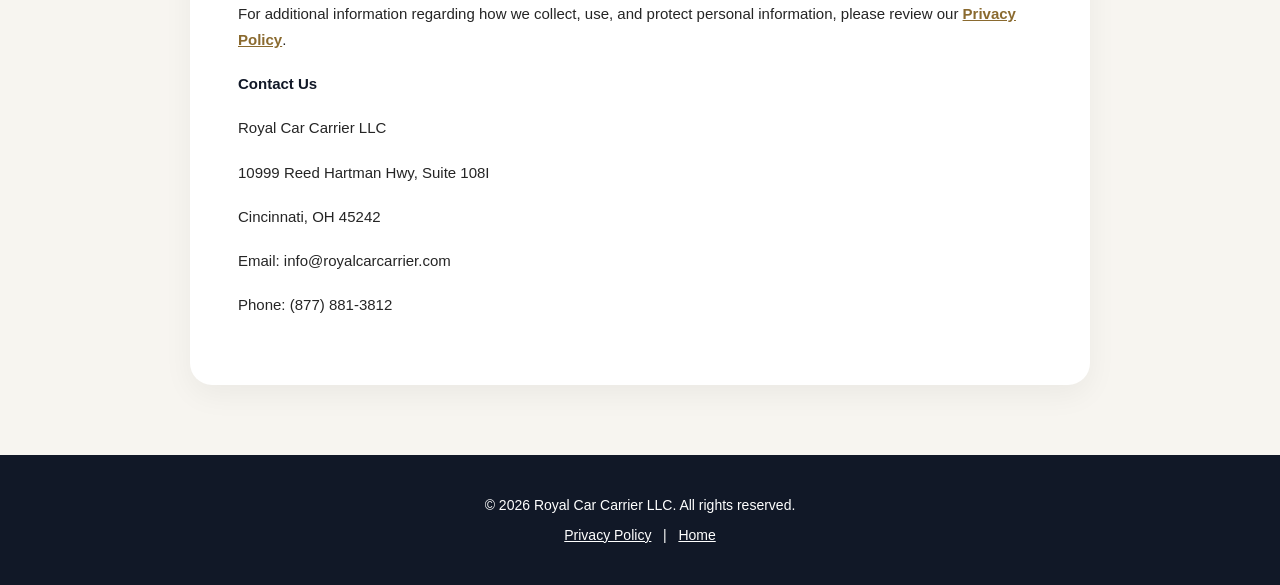
<file: terms.html>
<!DOCTYPE html>
<html lang="en">
<head>
  <meta charset="UTF-8">
  <meta name="viewport" content="width=device-width, initial-scale=1.0">
  <title>Terms & Conditions | Royal Car Carrier</title>

  <style>
    * {
  box-sizing: border-box;
}

html,
body {
  margin: 0;
  padding: 0;
}

body {
  font-family: Arial, Helvetica, sans-serif;
  background: #f7f5f0;
  color: #252525;
}

img {
  max-width: 100%;
}
    .legal-page-header {
      background: #fff;
      border-bottom: 1px solid #e8e8e8;
    }

    .legal-page-nav {
      max-width: 1100px;
      margin: 0 auto;
      padding: 18px 24px;
      display: flex;
      align-items: center;
      justify-content: space-between;
      gap: 24px;
    }

    .legal-page-logo img {
      width: 170px;
      height: auto;
      display: block;
    }

    .legal-page-links {
      display: flex;
      align-items: center;
      gap: 22px;
      flex-wrap: wrap;
    }

    .legal-page-links a {
      text-decoration: none;
      color: #111827;
      font-weight: 600;
      font-size: 14px;
    }

    .legal-page-call {
      text-decoration: none;
      font-weight: 700;
      color: #111827;
      white-space: nowrap;
    }

    .legal-page-main {
      background: #f7f5f0;
      min-height: 70vh;
      padding: 70px 20px;
    }

    .legal-page-container {
      max-width: 900px;
      margin: 0 auto;
      background: #fff;
      padding: 48px;
      border-radius: 22px;
      box-shadow: 0 10px 30px rgba(0,0,0,0.05);
    }

    .legal-page-heading {
      margin-bottom: 38px;
    }

    .legal-page-tag {
      font-size: 13px;
      font-weight: 700;
      letter-spacing: 0.12em;
      color: #8a6a2f;
      margin-bottom: 10px;
    }

    .legal-page-heading h1 {
      margin: 0 0 12px;
      font-size: 42px;
      line-height: 1.1;
      color: #111827;
    }

    .legal-page-heading p {
      margin: 0;
      color: #6b7280;
      font-size: 15px;
    }

    .legal-page-content {
      color: #252525;
      font-size: 15px;
      line-height: 1.75;
    }

    .legal-page-content p {
      margin: 0 0 18px;
    }

    .legal-page-content strong {
      color: #111827;
    }

    .legal-page-content a {
      color: #8a6a2f;
      font-weight: 600;
    }

    .legal-page-footer {
      background: #111827;
      color: #fff;
      padding: 28px 20px;
      text-align: center;
      font-size: 14px;
    }

    .legal-page-footer a {
      color: #fff;
      text-decoration: underline;
    }

    @media (max-width: 768px) {
      .legal-page-nav {
        flex-direction: column;
        align-items: flex-start;
      }

      .legal-page-logo img {
        width: 145px;
      }

      .legal-page-main {
        padding: 35px 14px;
      }

      .legal-page-container {
        padding: 28px 20px;
        border-radius: 16px;
      }

      .legal-page-heading h1 {
        font-size: 32px;
      }
    }
  </style>
</head>

<body>

  <header class="legal-page-header">
    <div class="legal-page-nav">
      <a href="index.html" class="legal-page-logo">
        <img src="assets/royal-car-carrier-logo-new.png" alt="Royal Car Carrier Logo">
      </a>

      <div class="legal-page-links">
        <a href="index.html">Home</a>
        <a href="privacy.html">Privacy Policy</a>
      </div>

      <a href="tel:8778813812" class="legal-page-call">
        Call (877) 881-3812
      </a>
    </div>
  </header>

  <main class="legal-page-main">
    <div class="legal-page-container">

      <div class="legal-page-heading">
        <div class="legal-page-tag">LEGAL</div>
        <h1>Terms & Conditions</h1>
        <p>Effective Date: January 1, 2026</p>
      </div>

      <div class="legal-page-content">

        <p><strong>1.</strong></p>
        <p>Royal Car Carrier LLC and its authorized drivers are authorized to operate and transport the motor vehicle between its pick-up location and the destination set forth on the auto transport order contract or bill of lading.</p>

        <p><strong>2.</strong></p>
        <p>Trucking damage claims are subject to Royal Car Carrier LLC's applicable cargo insurance coverage and public liability and property damage insurance.</p>

        <p>All visible claims for transportation-related loss or damage must be noted and signed for at the time of delivery and submitted in writing with supporting documentation.</p>

        <p>Royal Car Carrier LLC shall be responsible for transportation services performed by Royal Car Carrier LLC and its authorized drivers subject to applicable law, insurance coverage, exclusions, and these Terms & Conditions.</p>

        <p><strong>3.</strong></p>
        <p>Luggage and personal property must be confined to the vehicle, with no heavy articles, and must not interfere with safe transportation.</p>

        <p>Royal Car Carrier LLC is not liable for loss of personal property or damage caused to the vehicle from excessive or improper loading of personal items, except as otherwise required by law.</p>

        <p><strong>4.</strong></p>
        <p>The transportation price shall be the amount agreed upon in the applicable transportation order, invoice, dispatch agreement, or bill of lading.</p>

        <p>Pickup and delivery is from your door unless residential area restrictions, safety concerns, legal restrictions, road conditions, or equipment limitations require pickup or delivery at a nearby accessible location.</p>

        <p>If your vehicle is inoperable or oversized, including but not limited to dual wheels, large pickup trucks, vans, racks, modifications, or unusually sized vehicles, additional charges may apply.</p>

        <p>If Royal Car Carrier LLC is not advised of an inoperable or oversized vehicle before pickup, additional charges required to safely transport the vehicle may be added.</p>

        <p><strong>5.</strong></p>
        <p>Vehicles must be tendered to Royal Car Carrier LLC in safe condition for transportation and with no more than a reasonable amount of fuel.</p>

        <p>Royal Car Carrier LLC shall not be liable for damage caused by leaking fluids, freezing, mechanical failure, exhaust systems, antennas not tied down, loose parts, aftermarket equipment, or pre-existing vehicle conditions unrelated to transportation.</p>

        <p>Any visible claim for loss or damage must be noted and signed on the vehicle condition report or bill of lading at the time of delivery.</p>

        <p><strong>6.</strong></p>
        <p>If Royal Car Carrier LLC is dispatched and the vehicle is not ready, available, accessible, or as represented by the customer, a rescheduling, waiting, dry-run, or other applicable fee may be charged.</p>

        <p>Royal Car Carrier LLC should be notified as soon as possible if the customer or authorized representative will not be available for pickup or delivery.</p>

        <p>If the customer is unavailable, the customer may designate an authorized representative to act on the customer's behalf.</p>

        <p>If the vehicle becomes unavailable during a scheduled pickup window after transportation has been arranged, Royal Car Carrier LLC reserves the right to cancel or reschedule transportation subject to any applicable agreement.</p>

        <p><strong>7.</strong></p>
        <p>Royal Car Carrier LLC agrees to transport the vehicle as promptly as reasonably possible in accordance with the transportation arrangement but cannot guarantee pickup or delivery on a specified date or time unless expressly agreed in writing.</p>

        <p>Pickup and delivery dates are estimates and may be affected by weather, traffic, mechanical issues, road closures, government restrictions, customer availability, or other circumstances outside the reasonable control of Royal Car Carrier LLC.</p>

        <p>Royal Car Carrier LLC does not agree to pay for rental vehicles or other consequential expenses resulting from delays unless expressly required by applicable law or agreed in writing.</p>

        <p><strong>8.</strong></p>
        <p>No electronic equipment, valuables, plants, live pets, alcohol, illegal drugs, firearms, explosives, hazardous materials, or other prohibited items may be left in the vehicle during transportation.</p>

        <p><strong>9.</strong></p>
        <p>Additional charges may apply to non-running or inoperable vehicles when additional equipment or labor is required.</p>

        <p>The customer must disclose the operational condition of the vehicle before pickup.</p>

        <p>If the vehicle becomes non-operational before loading or during the transportation process, additional costs reasonably required to load, unload, or transport the vehicle may apply.</p>

        <p><strong>10.</strong></p>
        <p>Shipper warrants that they shall pay the transportation price and all other agreed charges due to Royal Car Carrier LLC for services performed.</p>

        <p>This agreement and any shipment hereunder are subject to these Terms & Conditions, the applicable bill of lading, transportation order, and applicable federal and state transportation laws and regulations.</p>

        <p>Claims must be submitted in accordance with applicable law, insurance requirements, and transportation documentation.</p>

        <p>This supersedes all prior written or oral representations relating to the specific transportation service and constitutes the agreement between Shipper and Royal Car Carrier LLC together with any applicable transportation order or bill of lading.</p>

        <p><strong>SMS Terms & Conditions</strong></p>

        <p>By providing your mobile phone number and expressly consenting to receive text messages from Royal Car Carrier LLC, you agree to receive conversational and informational SMS messages related to vehicle transportation services, including quote communications, pickup and delivery updates, scheduling information, customer service communications, and other service-related notifications.</p>

        <p>Message frequency may vary.</p>

        <p>Message and data rates may apply.</p>

        <p>Reply STOP to any message to opt out of receiving SMS messages from Royal Car Carrier LLC.</p>

        <p>Reply HELP for assistance or contact us at info@royalcarcarrier.com or (877) 881-3812.</p>

        <p>Consent to receive SMS messages is not a condition of purchasing goods or services.</p>

        <p>Royal Car Carrier LLC does not sell or share mobile opt-in information or text message consent with third parties or affiliates for marketing or promotional purposes.</p>

        <p>For additional information regarding how we collect, use, and protect personal information, please review our <a href="privacy.html">Privacy Policy</a>.</p>

        <p><strong>Contact Us</strong></p>

        <p>Royal Car Carrier LLC</p>
        <p>10999 Reed Hartman Hwy, Suite 108I</p>
        <p>Cincinnati, OH 45242</p>
        <p>Email: info@royalcarcarrier.com</p>
        <p>Phone: (877) 881-3812</p>

      </div>
    </div>
  </main>

  <footer class="legal-page-footer">
    <p>© 2026 Royal Car Carrier LLC. All rights reserved.</p>
    <p>
      <a href="privacy.html">Privacy Policy</a>
      &nbsp; | &nbsp;
      <a href="index.html">Home</a>
    </p>
  </footer>

</body>
</html>
</file>
<file: style.css>
:root {
  --ink: #10151d;
  --ink-soft: #202936;
  --paper: #f6f3ed;
  --white: #ffffff;
  --accent: #c9a35c;
  --accent-dark: #aa8340;
  --muted: #6d747e;
  --line: rgba(16, 21, 29, .12);
  --radius: 22px;
  --shadow: 0 24px 70px rgba(13, 17, 23, .12);
}

* {
  box-sizing: border-box;
  margin: 0;
  padding: 0;
}

html {
  scroll-behavior: smooth;
}

body {
  font-family: "Inter", sans-serif;
  color: var(--ink);
  background: var(--paper);
  line-height: 1.6;
  overflow-x: hidden;
}

a {
  color: inherit;
  text-decoration: none;
}

button,
input,
textarea {
  font: inherit;
}

.container {
  width: min(1180px, calc(100% - 40px));
  margin: 0 auto;
}
.top-bar {
  background: #071a31;
  border-bottom: 1px solid rgba(255, 255, 255, 0.12);
  font-size: 13px;
}

.top-bar-inner {
  min-height: 42px;
  display: flex;
  align-items: center;
  justify-content: space-between;
  gap: 20px;
}

.top-contact {
  display: flex;
  align-items: center;
  gap: 20px;
}

.top-contact a {
  display: flex;
  align-items: center;
  gap: 9px;
  color: #e9edf3;
  text-decoration: none;
}

.top-contact a:hover {
  color: #f4bb3a;
}

.top-icon {
  color: #f4bb3a;
  font-size: 16px;
}

.top-divider {
  width: 1px;
  height: 20px;
  background: rgba(255, 255, 255, 0.25);
}

.top-authority {
  display: flex;
  align-items: center;
  gap: 9px;
  color: #cbd4e1;
}

.top-authority strong {
  color: #f4bb3a;
  font-weight: 700;
}

@media (max-width: 700px) {
  .top-bar-inner {
    justify-content: center;
    padding-top: 8px;
    padding-bottom: 8px;
  }

  .top-authority {
    display: none;
  }

  .top-contact {
    gap: 12px;
  }

  .top-divider {
    display: none;
  }
}
.site-header {
  position: fixed;
  inset: 0 0 auto 0;
  z-index: 1000;
  background: rgba(16, 21, 29, .82);
  backdrop-filter: blur(16px);
  border-bottom: 1px solid rgba(255,255,255,.08);
}

.nav-wrap {
  min-height: 82px;
  display: flex;
  align-items: center;
  justify-content: space-between;
  gap: 28px;
}

.brand {
  display: flex;
  align-items: center;
  gap: 12px;
  color: white;
}

.brand-mark {
  width: 48px;
  height: 48px;
  border: 1px solid rgba(201, 163, 92, .65);
  display: grid;
  place-items: center;
  font-family: "Manrope", sans-serif;
  font-weight: 800;
  font-size: 13px;
  letter-spacing: 1px;
  transform: rotate(45deg);
}

.brand-mark::first-line {
  transform: rotate(-45deg);
}

.brand-mark.small {
  width: 42px;
  height: 42px;
}

.brand-text {
  display: flex;
  flex-direction: column;
  line-height: 1.15;
}

.brand-text strong {
  font-family: "Manrope", sans-serif;
  letter-spacing: .12em;
  font-size: 14px;
}

.brand-text span {
  color: #aab2bd;
  font-size: 11px;
  margin-top: 5px;
  text-transform: uppercase;
  letter-spacing: .14em;
}

.nav-links {
  display: flex;
  align-items: center;
  gap: 28px;
  color: #dfe4ea;
  font-size: 14px;
  font-weight: 600;
}

.nav-links > a:not(.nav-cta):hover {
  color: var(--accent);
}

.nav-cta {
  border: 1px solid rgba(201, 163, 92, .7);
  padding: 12px 18px;
  border-radius: 999px;
  color: #f6e3bd;
}

.nav-cta:hover {
  background: var(--accent);
  color: var(--ink);
}

.menu-toggle {
  display: none;
  background: transparent;
  border: 0;
  cursor: pointer;
}

.menu-toggle span {
  display: block;
  width: 25px;
  height: 2px;
  background: white;
  margin: 5px 0;
}

.hero {
  min-height: 820px;
  padding: 170px 0 95px;
  background:
    radial-gradient(circle at 75% 20%, rgba(201,163,92,.14), transparent 30%),
    linear-gradient(125deg, #0e131a 0%, #151c25 58%, #0d1117 100%);
  color: white;
  position: relative;
  overflow: hidden;
}

.hero-grid {
  position: absolute;
  inset: 0;
  opacity: .13;
  background-image:
    linear-gradient(rgba(255,255,255,.1) 1px, transparent 1px),
    linear-gradient(90deg, rgba(255,255,255,.1) 1px, transparent 1px);
  background-size: 62px 62px;
  mask-image: linear-gradient(to bottom, black, transparent 85%);
}

.hero::after {
  content: "";
  position: absolute;
  right: -10%;
  bottom: -220px;
  width: 680px;
  height: 680px;
  border: 1px solid rgba(201,163,92,.18);
  border-radius: 50%;
}

.hero-content {
  position: relative;
  z-index: 2;
  display: grid;
  grid-template-columns: 0.85fr 1.15fr;
gap: 50px;
  align-items: center;
}

.eyebrow {
  display: inline-flex;
  align-items: center;
  gap: 9px;
  font-size: 11px;
  font-weight: 800;
  letter-spacing: .18em;
  text-transform: uppercase;
  color: #e1c892;
  margin-bottom: 20px;
}

.eyebrow::before {
  content: "";
  width: 28px;
  height: 1px;
  background: currentColor;
}

.eyebrow.dark {
  color: var(--accent-dark);
}

.hero h1,
.section h2,
.contact-section h2 {
  font-family: "Manrope", sans-serif;
  letter-spacing: -.04em;
}

.hero h1 {
  font-size: clamp(54px, 7vw, 88px);
  line-height: .98;
  max-width: 780px;
}

.hero h1 span {
  color: var(--accent);
}

.hero-copy > p {
  margin-top: 28px;
  max-width: 650px;
  color: #b9c0c9;
  font-size: 18px;
  line-height: 1.8;
}

.hero-actions {
  display: flex;
  gap: 14px;
  margin-top: 36px;
  flex-wrap: wrap;
}

.btn {
  display: inline-flex;
  justify-content: center;
  align-items: center;
  min-height: 54px;
  padding: 0 25px;
  border-radius: 999px;
  font-weight: 800;
  font-size: 14px;
  border: 1px solid transparent;
  transition: .25s ease;
  cursor: pointer;
}

.btn:hover {
  transform: translateY(-2px);
}

.btn-primary {
  background: var(--accent);
  color: #17191d;
}

.btn-primary:hover {
  background: #dbb76f;
}

.btn-secondary {
  color: white;
  border-color: rgba(255,255,255,.25);
  background: rgba(255,255,255,.04);
}

.btn-light {
  background: white;
  color: var(--ink);
}

.btn.full {
  width: 100%;
}

.trust-row {
  display: flex;
  gap: 35px;
  margin-top: 50px;
}

.trust-row div {
  display: flex;
  flex-direction: column;
}

.trust-row strong {
  font-size: 14px;
}

.trust-row span {
  color: #818c98;
  font-size: 12px;
}

.hero-card {
  position: relative;
}
.hero-truck-image {
  display: block;
  width: 100%;
  height: auto;
  object-fit: contain;
  border-radius: 30px;
  border: 1px solid rgba(255,255,255,.1);
  box-shadow: 0 40px 100px rgba(0,0,0,.3);
}

.truck-visual {
  min-height: 420px;
  border-radius: 30px;
  border: 1px solid rgba(255,255,255,.1);
  background:
    linear-gradient(to bottom, rgba(255,255,255,.05), rgba(255,255,255,.015)),
    radial-gradient(circle at 60% 15%, rgba(201,163,92,.22), transparent 35%);
  box-shadow: 0 40px 100px rgba(0,0,0,.3);
  position: relative;
  overflow: hidden;
}

.visual-label {
  position: absolute;
  top: 30px;
  left: 32px;
  color: rgba(255,255,255,.16);
  font-family: "Manrope", sans-serif;
  font-weight: 800;
  font-size: 24px;
  letter-spacing: .12em;
}

.road {
  position: absolute;
  left: 0;
  right: 0;
  bottom: 62px;
  height: 3px;
  background: linear-gradient(90deg, transparent, rgba(255,255,255,.4), transparent);
}

.truck {
  position: absolute;
  width: 86%;
  height: 180px;
  left: 7%;
  bottom: 82px;
}

.cab {
  position: absolute;
  left: 0;
  bottom: 18px;
  width: 105px;
  height: 88px;
  border: 3px solid #c8a35d;
  border-radius: 18px 10px 8px 8px;
}

.cab::before {
  content: "";
  position: absolute;
  right: -25px;
  bottom: -3px;
  width: 50px;
  height: 48px;
  border: 3px solid #c8a35d;
  border-left: 0;
  border-radius: 0 9px 9px 0;
}

.cab::after {
  content: "";
  position: absolute;
  left: 14px;
  top: 14px;
  width: 55px;
  height: 28px;
  border: 2px solid rgba(255,255,255,.45);
  transform: skewX(-10deg);
}

.trailer {
  position: absolute;
  left: 116px;
  right: 8px;
  bottom: 39px;
  height: 86px;
  border-bottom: 4px solid #c8a35d;
  border-top: 3px solid rgba(200,163,93,.65);
  transform: skewY(-3deg);
}

.trailer::after {
  content: "";
  position: absolute;
  left: 0;
  top: 42px;
  width: 100%;
  height: 3px;
  background: rgba(200,163,93,.7);
}

.car {
  position: absolute;
  width: 90px;
  height: 28px;
  border: 2px solid rgba(255,255,255,.62);
  border-radius: 30px 36px 10px 10px;
}

.car::before,
.car::after {
  content: "";
  position: absolute;
  bottom: -8px;
  width: 13px;
  height: 13px;
  border: 2px solid #c8a35d;
  border-radius: 50%;
  background: #151c25;
}

.car::before { left: 14px; }
.car::after { right: 14px; }

.car1 { left: 12%; top: 5px; }
.car2 { left: 43%; top: -2px; }
.car3 { left: 69%; top: -9px; }

.wheel {
  position: absolute;
  bottom: 3px;
  width: 34px;
  height: 34px;
  border: 5px solid #202834;
  background: #080b0f;
  border-radius: 50%;
  box-shadow: inset 0 0 0 3px #6e7781;
}

.w1 { left: 25px; }
.w2 { left: 190px; }
.w3 { right: 35px; }

.status-card {
  position: absolute;
  right: -22px;
  bottom: -28px;
  width: 285px;
  padding: 18px 20px;
  border-radius: 18px;
  background: white;
  color: var(--ink);
  display: flex;
  align-items: center;
  gap: 14px;
  box-shadow: var(--shadow);
}

.status-card div {
  display: flex;
  flex-direction: column;
}

.status-card small {
  color: var(--muted);
  margin-top: 3px;
}

.status-dot {
  width: 11px;
  height: 11px;
  background: #3fb36e;
  border-radius: 50%;
  box-shadow: 0 0 0 7px rgba(63,179,110,.13);
}

.logos-strip {
  background: #fff;
  border-bottom: 1px solid var(--line);
}

.strip-inner {
  min-height: 95px;
  display: flex;
  align-items: center;
  justify-content: space-between;
  gap: 30px;
  color: #888f97;
  font-size: 11px;
  font-weight: 800;
  letter-spacing: .14em;
  flex-wrap: wrap;
}

.section {
  padding: 110px 0;
}

.section-heading {
  display: grid;
  grid-template-columns: 1.1fr .9fr;
  gap: 60px;
  align-items: end;
  margin-bottom: 55px;
}

.section-heading h2,
.center-heading h2,
.why-copy h2,
.quote-copy h2 {
  font-size: clamp(38px, 5vw, 58px);
  line-height: 1.05;
  max-width: 720px;
}

.section-heading > p {
  max-width: 480px;
  color: var(--muted);
  justify-self: end;
}

.cards.three {
  display: grid;
  grid-template-columns: repeat(3, 1fr);
  gap: 20px;
}

.service-card {
  min-height: 355px;
  padding: 35px;
  background: white;
  border: 1px solid var(--line);
  border-radius: var(--radius);
  position: relative;
  display: flex;
  flex-direction: column;
  transition: .25s ease;
}

.service-card:hover {
  transform: translateY(-5px);
  box-shadow: var(--shadow);
}

.service-card.featured {
  background: #19212b;
  color: white;
}

.card-number {
  position: absolute;
  top: 30px;
  right: 30px;
  color: #a1a8b0;
  font-size: 12px;
  font-weight: 700;
}

.icon {
  width: 48px;
  height: 48px;
  border-radius: 14px;
  background: rgba(201,163,92,.16);
  color: var(--accent-dark);
  display: grid;
  place-items: center;
  font-size: 22px;
  margin-bottom: 60px;
}

.featured .icon {
  color: #e5c784;
}

.service-card h3 {
  font-size: 22px;
  margin-bottom: 14px;
}

.service-card p {
  color: var(--muted);
  margin-bottom: 28px;
}

.featured p {
  color: #aab1ba;
}

.service-card a {
  margin-top: auto;
  color: var(--accent-dark);
  font-weight: 800;
  font-size: 13px;
}

.dark-section {
  background: #111820;
  color: white;
}

.split {
  display: grid;
  grid-template-columns: .8fr 1.2fr;
  gap: 85px;
  align-items: start;
}

.why-copy p {
  color: #9ca6b1;
  margin: 25px 0 32px;
  max-width: 480px;
}

.benefit-grid {
  display: grid;
  grid-template-columns: repeat(2, 1fr);
  border-top: 1px solid rgba(255,255,255,.12);
  border-left: 1px solid rgba(255,255,255,.12);
}

.benefit {
  padding: 38px;
  min-height: 220px;
  border-right: 1px solid rgba(255,255,255,.12);
  border-bottom: 1px solid rgba(255,255,255,.12);
}

.benefit span {
  color: var(--accent);
  font-size: 12px;
  font-weight: 800;
}

.benefit h3 {
  margin-top: 36px;
  font-size: 20px;
}

.benefit p {
  margin-top: 10px;
  color: #8f99a4;
  font-size: 14px;
}

.center-heading {
  text-align: center;
  max-width: 720px;
  margin: 0 auto 65px;
}

.center-heading .eyebrow {
  justify-content: center;
}

.center-heading p {
  color: var(--muted);
  margin-top: 17px;
}

.process {
  display: grid;
  grid-template-columns: 1fr 40px 1fr 40px 1fr 40px 1fr;
  align-items: start;
}

.step {
  text-align: center;
}

.step-num {
  width: 62px;
  height: 62px;
  margin: 0 auto 24px;
  border-radius: 50%;
  display: grid;
  place-items: center;
  background: white;
  border: 1px solid var(--line);
  font-weight: 800;
  color: var(--accent-dark);
  box-shadow: 0 10px 30px rgba(16,21,29,.06);
}

.step h3 {
  font-size: 18px;
  margin-bottom: 8px;
}

.step p {
  font-size: 14px;
  color: var(--muted);
}

.process .line {
  height: 1px;
  background: #c9c5bb;
  margin-top: 31px;
}

.driver-section {
  padding-top: 25px;
}

.driver-box {
  background:
    linear-gradient(115deg, rgba(201,163,92,.13), transparent 45%),
    #1b2430;
  color: white;
  border-radius: 30px;
  padding: 70px;
  display: flex;
  justify-content: space-between;
  align-items: center;
  gap: 50px;
  position: relative;
  overflow: hidden;
}

.driver-box::after {
  content: "RCC";
  position: absolute;
  right: -15px;
  bottom: -80px;
  font-family: "Manrope", sans-serif;
  font-size: 220px;
  font-weight: 800;
  color: rgba(255,255,255,.035);
}

.driver-box h2 {
  font-size: clamp(38px, 5vw, 55px);
  line-height: 1.05;
}

.driver-box p {
  color: #aab3bc;
  max-width: 650px;
  margin-top: 22px;
}

.driver-box .btn {
  position: relative;
  z-index: 2;
  flex: 0 0 auto;
}

.quote-section {
  background: white;
}

.quote-grid {
  display: grid;
  grid-template-columns: .85fr 1.15fr;
  gap: 75px;
  align-items: start;
}

.quote-copy p {
  color: var(--muted);
  margin-top: 24px;
  max-width: 480px;
}

.mini-note {
  margin-top: 36px;
  padding: 22px;
  border-left: 3px solid var(--accent);
  background: #f5f2eb;
  display: flex;
  flex-direction: column;
  gap: 4px;
  font-size: 14px;
}

.mini-note span {
  color: var(--muted);
}

.quote-form {
  border: 1px solid var(--line);
  border-radius: 24px;
  padding: 34px;
  box-shadow: 0 18px 60px rgba(16,21,29,.07);
}

.form-row {
  display: grid;
  grid-template-columns: 1fr 1fr;
  gap: 18px;
}

.quote-form label {
  display: flex;
  flex-direction: column;
  gap: 8px;
  margin-bottom: 18px;
  font-size: 12px;
  font-weight: 800;
  text-transform: uppercase;
  letter-spacing: .07em;
}

.quote-form input,
.quote-form textarea {
  width: 100%;
  border: 1px solid #d9dce0;
  background: #fbfbfa;
  border-radius: 12px;
  padding: 14px 15px;
  outline: 0;
  text-transform: none;
  letter-spacing: 0;
  font-weight: 500;
}

.quote-form input:focus,
.quote-form textarea:focus {
  border-color: var(--accent);
  box-shadow: 0 0 0 3px rgba(201,163,92,.13);
}

.form-message {
  margin-top: 14px;
  font-size: 13px;
  color: var(--muted);
  text-align: center;
}

.contact-section {
  padding: 95px 0;
  background: #0d1218;
  color: white;
}

.contact-grid {
  display: grid;
  grid-template-columns: 1fr 1fr;
  gap: 70px;
}

.contact-section h2 {
  font-size: clamp(38px, 5vw, 56px);
}

.contact-items {
  display: grid;
  gap: 25px;
}

.contact-items div {
  padding-bottom: 22px;
  border-bottom: 1px solid rgba(255,255,255,.12);
  display: flex;
  flex-direction: column;
  gap: 6px;
}

.contact-items small {
  color: var(--accent);
  font-size: 10px;
  font-weight: 800;
  letter-spacing: .16em;
}

.contact-items a,
.contact-items span {
  color: #cbd1d7;
  font-size: 16px;
}

footer {
  background: #070a0e;
  color: white;
  padding: 55px 0 40px;
}

.footer-grid {
  display: grid;
  grid-template-columns: 1.2fr .7fr 1.1fr;
  gap: 40px;
  align-items: start;
}

.footer-brand {
  display: flex;
  align-items: center;
  gap: 18px;
}

.footer-brand strong {
  font-family: "Manrope", sans-serif;
  font-size: 14px;
  letter-spacing: .1em;
}

.footer-brand p,
.footer-legal {
  color: #717b86;
  font-size: 12px;
}

.footer-links {
  display: grid;
  gap: 10px;
  color: #a6afb8;
  font-size: 13px;
}

.legal-placeholder {
  margin-top: 8px;
}

@media (max-width: 980px) {
  .menu-toggle {
    display: block;
  }

  .nav-links {
    position: absolute;
    top: 82px;
    left: 20px;
    right: 20px;
    display: none;
    flex-direction: column;
    align-items: stretch;
    padding: 20px;
    border-radius: 16px;
    background: #151c25;
    box-shadow: 0 24px 60px rgba(0,0,0,.3);
  }

  .nav-links.open {
    display: flex;
  }

  .hero {
    padding-top: 145px;
  }

  .hero-content,
  .section-heading,
  .split,
  .quote-grid,
  .contact-grid {
    grid-template-columns: 1fr;
  }

  .hero-card {
    max-width: 700px;
  }

  .section-heading > p {
    justify-self: start;
  }

  .cards.three {
    grid-template-columns: 1fr;
  }

  .process {
    grid-template-columns: 1fr 1fr;
    gap: 35px;
  }

  .process .line {
    display: none;
  }

  .driver-box {
    align-items: flex-start;
    flex-direction: column;
  }

  .footer-grid {
    grid-template-columns: 1fr 1fr;
  }

  .footer-legal {
    grid-column: 1 / -1;
  }
}

@media (max-width: 640px) {
  .container {
    width: min(100% - 28px, 1180px);
  }

  .site-header .brand-text span {
    display: none;
  }

  .hero {
    min-height: auto;
    padding-bottom: 80px;
  }

  .hero h1 {
    font-size: 52px;
  }

  .hero-copy > p {
    font-size: 16px;
  }

  .trust-row {
    gap: 20px;
    flex-wrap: wrap;
  }

  .truck-visual {
    min-height: 330px;
  }

  .status-card {
    right: 12px;
    width: calc(100% - 24px);
  }

  .strip-inner {
    justify-content: center;
    padding: 24px 0;
  }

  .section {
    padding: 80px 0;
  }

  .benefit-grid {
    grid-template-columns: 1fr;
  }

  .process {
    grid-template-columns: 1fr;
  }

  .driver-box {
    padding: 42px 28px;
  }

  .form-row {
    grid-template-columns: 1fr;
    gap: 0;
  }

  .quote-form {
    padding: 24px 18px;
  }

  .footer-grid {
    grid-template-columns: 1fr;
  }

  .footer-legal {
    grid-column: auto;
  }
}


.brand-logo {
  width: 250px;
  height: 90px;
  object-fit: contain;
  display: block;
  filter: drop-shadow(0 3px 10px rgba(0,0,0,.25));
}

.footer-logo {
    width: 110px;
    height: 110px;
    object-fit: contain;
    display: block;
    flex-shrink: 0;
}

.quote-form select {
  width: 100%;
  border: 1px solid #d9dce0;
  background: #fbfbfa;
  border-radius: 12px;
  padding: 14px 15px;
  outline: 0;
  text-transform: none;
  letter-spacing: 0;
  font-weight: 500;
  color: var(--ink);
}

.quote-form select:focus {
  border-color: var(--accent);
  box-shadow: 0 0 0 3px rgba(201,163,92,.13);
}

.mini-note a {
  color: var(--accent-dark);
  font-weight: 800;
}

@media (max-width: 640px) {
  .brand-logo {
    width: 200px;
    height: auto;
  }

  .footer-logo {
    width: 90px;
    height: 90px;
}
}
}

.sms-consent {
  margin: 18px 0 20px;
}

.sms-consent label {
  text-transform: none;
  letter-spacing: normal;
  font-size: 13px;
  line-height: 1.55;
  font-weight: 400;
  color: #444;
}

.sms-consent input[type="checkbox"] {
  margin-top: 3px;
  width: 16px;
  height: 16px;
  flex-shrink: 0;
}

.sms-consent a {
  text-transform: none;
  font-weight: 600;
  text-decoration: underline;
}
</file>
